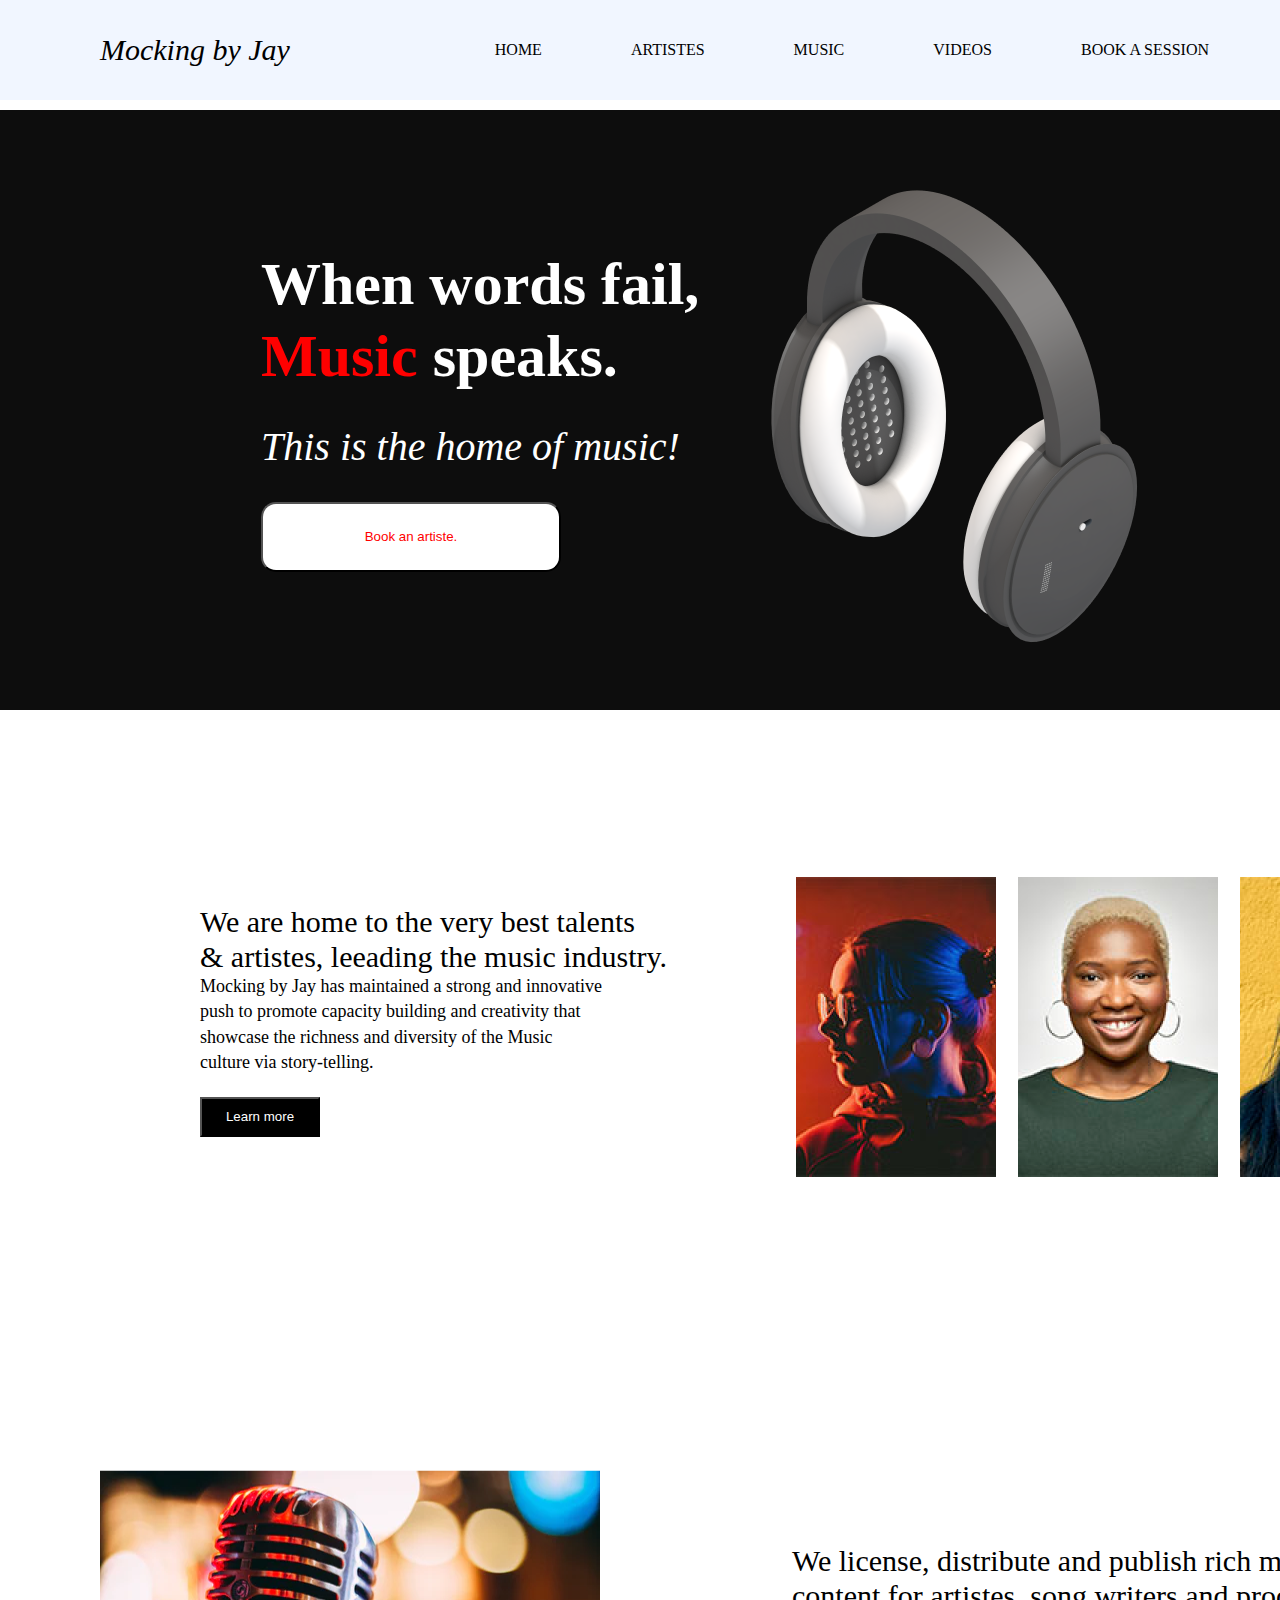
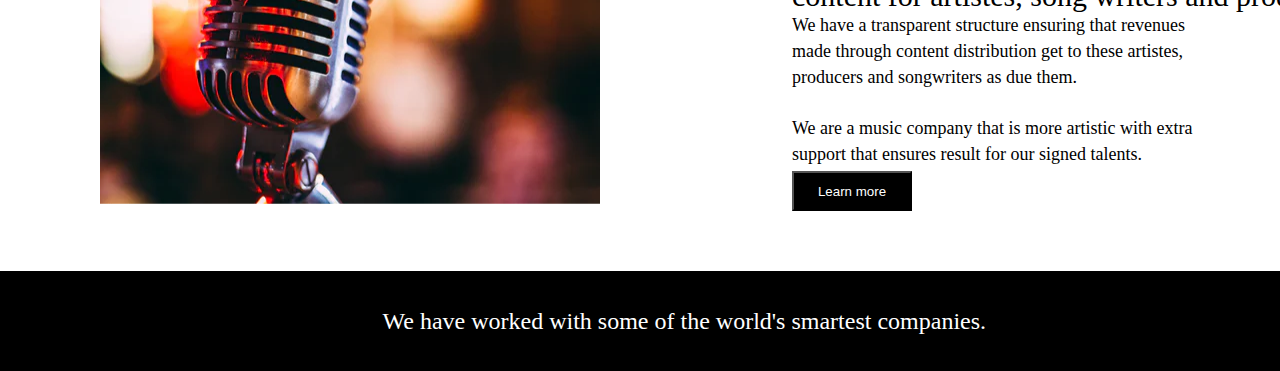
<file: FIRST-PROJECT/index.html>
<!DOCTYPE html>
<html lang="en">
<head>
    <meta charset="UTF-8">
    <meta name="viewport" content="width=device-width, initial-scale=1.0">
    <title>Homepage</title>
    <link rel="stylesheet" href="jay.css">
</head>
<body>
    <div class="widthgh">
        <div class="head">
            <p class="p1">Mocking by Jay</p>
            <div class="head2">
            <a class="home" href="#home">HOME</a>
            <a class="ARTISTES" href="artist.html">ARTISTES</a>
            <a class="music" href="music.html">MUSIC</a>
            <a class="vid" href="#videos">VIDEOS</a>
            <a href="bool.html" class="BOOK">BOOK A SESSION</a>
            </div>
        </div>
        <div class="body">
            <div class="c">
            <div class="er">
                <h1 class="h1">When words fail, <span class="ok">Music</span> speaks.</h1>
                <p>This is the home of music!</p>
                <button type="submit">Book an artiste.</button>
            </div>
            <div>
                <img src="/FIRST-PROJECT/img/image 10.png" alt="104">
            </div>
            </div>    
        </div>
    <div>   
        <div class="set">
            <div class="redq">
            <div class="texr">
            <p class="pl">We are home to the very best talents <br>& artistes, leeading the music industry.</p>
            <p class="pl2">Mocking by Jay has maintained a strong and innovative<br>push to promote capacity building and creativity that<br>showcase the richness and diversity of the Music<br>culture via story-telling.</p>
            </div>
            <div>
            <button class="but" type="submit">Learn more</button>
            </div>
            </div>
            <div class="imgf">
                <img src="/FIRST-PROJECT/img/Rectangle 3.png" alt="">
                <img src="/FIRST-PROJECT/img/Rectangle 4.png" alt="">
                <img src="/FIRST-PROJECT/img/Rectangle 5.png" alt="">
            </div>
        </div>
        <div class="kl">
            <img class="mic" src="/FIRST-PROJECT/img/image 11.png" alt="">
            <div class="dfr">
                <div class="ds">
                    <p class="redsa">We license, distribute and publish rich musical<br> content for artistes, song writers and producers.</p>
                    <p class="redsa2">We have a transparent structure ensuring that revenues<br> made through content distribution get to these artistes,<br> producers and songwriters as due them.<br><br class="br5"> We are a music company that is more artistic with extra<br> support that ensures result for our signed talents.</p>
                </div>
                    <button class="but2" type="submit">Learn more</button>
            </div>
        </div>
    </div>   
        <div class="bd">
           <footer>We have worked with some of the world's smartest companies.</footer>
        </div> 
    </div>
</body>
</html>
</file>
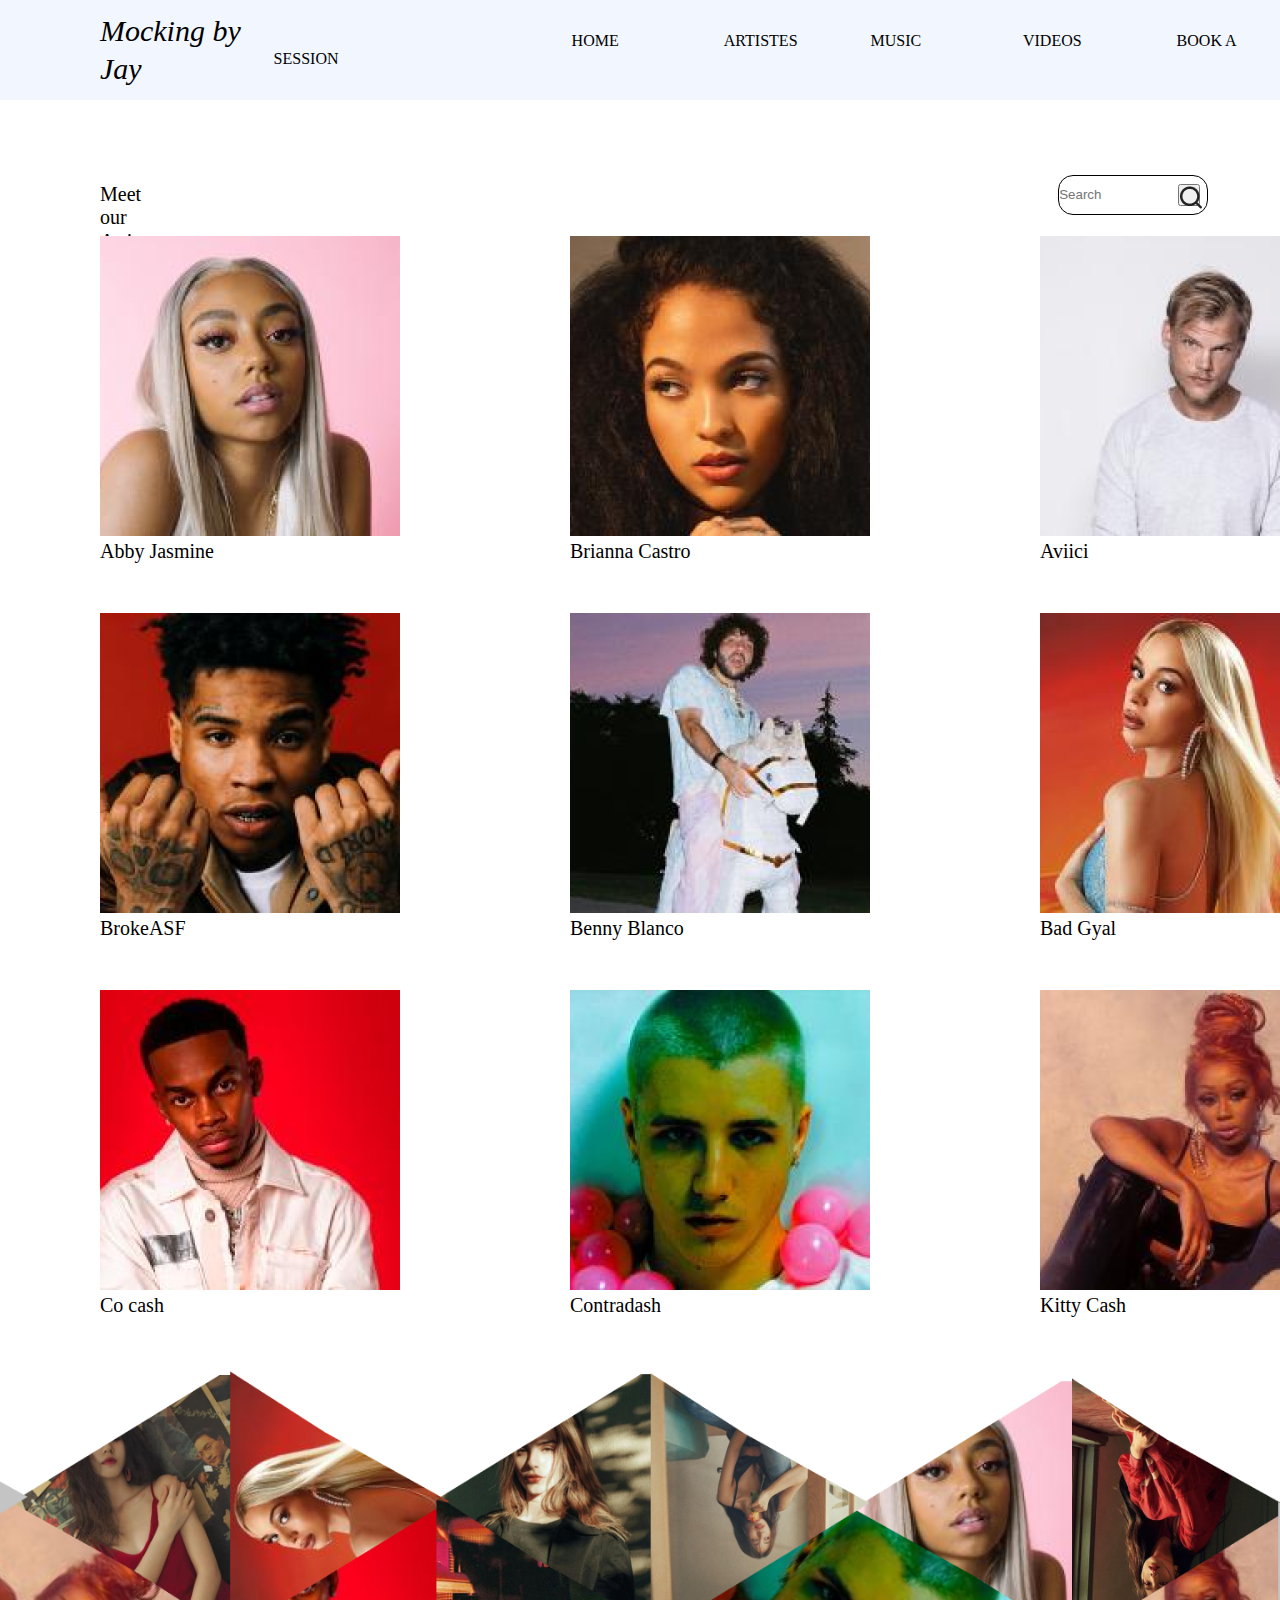
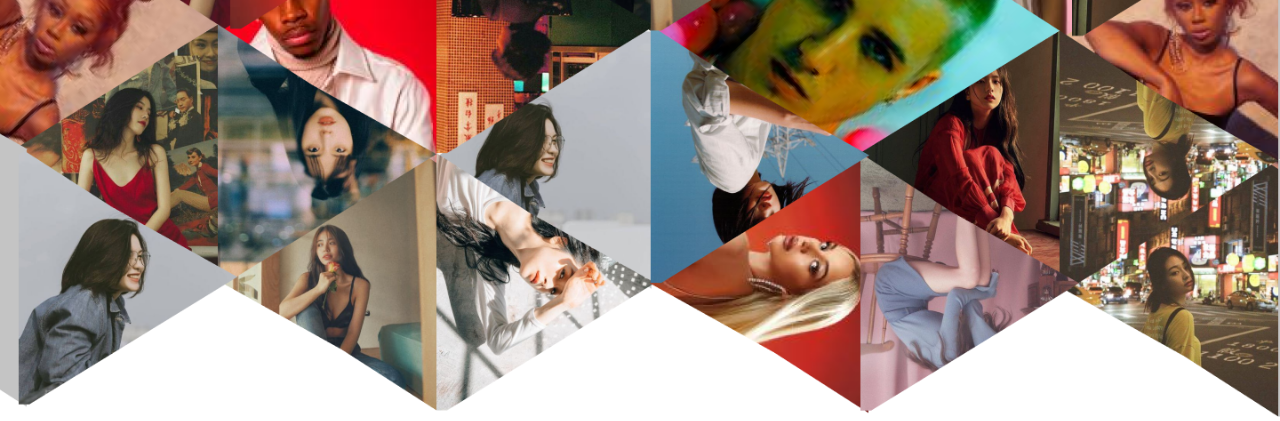
<file: FIRST-PROJECT/artist.html>
<!DOCTYPE html>
<html lang="en">
<head>
    <meta charset="UTF-8">
    <meta name="viewport" content="width=device-width, initial-scale=1.0">
    <title>Artiste</title>
    <link rel="stylesheet" href="artist.css">
</head>
<body>
    <div class="widthgh">
        <div class="head">
            <p class="p1">Mocking by Jay</p>
            <div class="head2">
            <a class=home href="jay.html">HOME</a>
            <a class="ARTISTES" href="artist.html">ARTISTES</a>
            <a class="music" href="music.html">MUSIC</a>
            <a class="vid" href="#videos">VIDEOS</a>
            <a href="bool.html" class="BOOK">BOOK A SESSION</a>
         </div>
        </div>
        <div class="set33">
            <h4>Meet our Artistes</h4>
            <form class="dope">
            <div class="main">
            <input class="int" type="url" name="urg" id="urg" placeholder="Search">
            <button type="submit"><img src="/FIRST-PROJECT/img/Group 3170.png" alt=""></button>
            </div>
            </form>
        </div>
        <div class="wholr">
            <div class="rty">
                <div class="frt">
                    <img src="/FIRST-PROJECT/img/Rectangle 29.png" alt="">
                    <h4>Abby Jasmine</h4>
                </div>
                <div>
                    <a href="brianna.html">
                    <img src="/FIRST-PROJECT/img/Rectangle 31.png" alt=""></a>
                    <h4>Brianna Castro</h4>
                </div>
                <div>
                    <img src="/FIRST-PROJECT/img/Rectangle 32.png" alt="">
                    <h4>Aviici</h4>
                </div>
            </div>
            <div class="wer">
                <div class="sa">
                    <img src="/FIRST-PROJECT/img/Rectangle 33.png" alt="">
                    <h4>BrokeASF</h4>
                </div>
                <div>
                    <img src="/FIRST-PROJECT/img/Rectangle 34.png" alt="">
                    <h4>Benny Blanco</h4>
                </div>
                <div>
                    <img src="/FIRST-PROJECT/img/Rectangle 35.png" alt="">
                    <h4>Bad Gyal</h4>
                </div>
            </div>
            <div class="rtd">
                <div class="saf">
                    <img src="/FIRST-PROJECT/img/Rectangle 36.png" alt="">
                    <h4>Co cash</h4>
                </div>
                <div>
                    <img src="/FIRST-PROJECT/img/Rectangle 37.png" alt="">
                    <h4>Contradash</h4>
                </div>
                <div>
                    <img src="/FIRST-PROJECT/img/Rectangle 38.png" alt="">
                    <h4>Kitty Cash</h4>
                </div>
            </div>
        </div>
        <div class="dan">
            <img src="/FIRST-PROJECT/img/Group 16 (1).png" alt="">
        </div>
    </div>
</body>
</html>
</file>
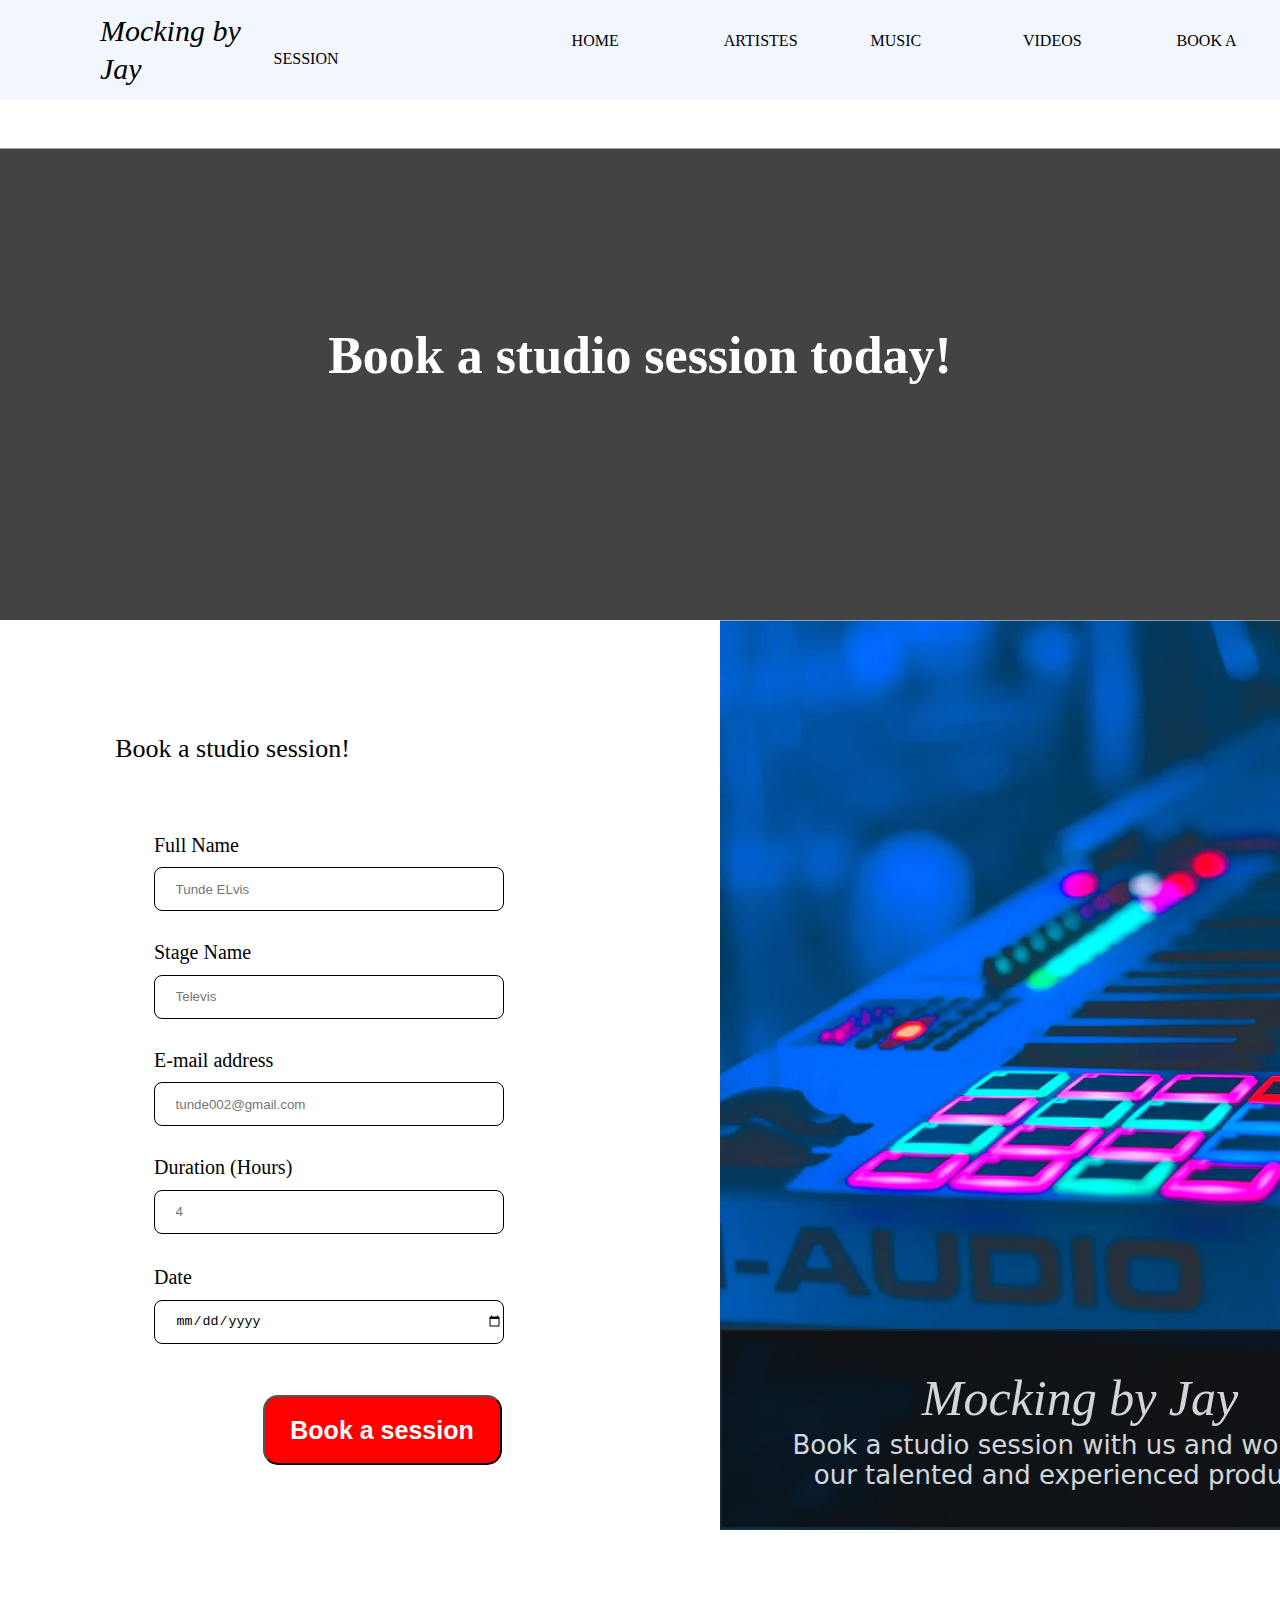
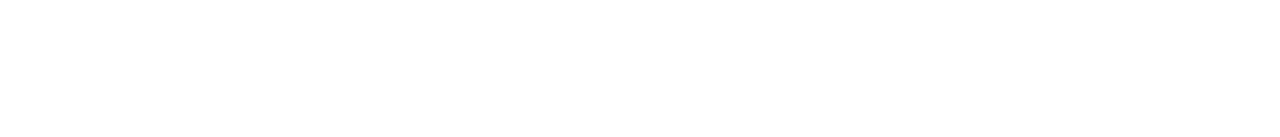
<file: FIRST-PROJECT/bool.html>
<!DOCTYPE html>
<html lang="en">
<head>
    <meta charset="UTF-8">
    <meta name="viewport" content="width=device-width, initial-scale=1.0">
    <title>Book A Session</title>
    <link rel="stylesheet" href="book.css">
</head>
<body>
    <div class="widthgh">
        <div class="head">
            <p class="p1">Mocking by Jay</p>
            <div class="head2">
            <a class=home href="jay.html">HOME</a>
            <a class="ARTISTES" href="artist.html">ARTISTES</a>
            <a class="music" href="music.html">MUSIC</a>
            <a class="vid" href="#videos">VIDEOS</a>
            <a href="#booksession" class="BOOK">BOOK A SESSION</a>
         </div>
        </div>
        <div class="tgf">
           <h1> Book a studio session today!</h1>
        </div>
        <div class="last">
            <div class="gf">
                <h3>Book a studio session!</h3>
                <form action="" class="wf">
                    <div class="frtr">
                        <label for="fullname">Full Name</label>
                        <input type="text" id="fname" name="fname" required placeholder="Tunde ELvis">
                    </div>
                    <div class="yu">
                        <label for="Stage name">Stage Name</label>
                        <input type="text" id="stgname" name="stgname" required placeholder="Televis">
                    </div>
                    <div class="yh">
                        <label for="mail">E-mail address</label>
                        <input type="text" id="mail" name="mail" required placeholder="tunde002@gmail.com">
                    </div>
                    <div class="hrf">
                        <label for="duration">Duration (Hours)</label>
                        <input type="text" id="duration" name="duration" required placeholder="4">
                    </div>
                    <div class="dat">
                        <label for="date">Date</label>
                        <input type="date" id="date" name="date" required min="2024/12/11" max="2024/12/11">
                        <button type="submit">Book a session</button>
                    </div>
                </form>
            </div>
            <div class="vsd">
            <img src="/FIRST-PROJECT/img/Rectangle 449.png" alt="bk">
            <div class="dfs">
            <h4>Mocking by Jay</h4>
            <p>Book a studio session with us and work with<span> our talented and experienced producers.</span></p>
            </div>
            </div>
        </div>
    </div>
</body>
</html>
</file>
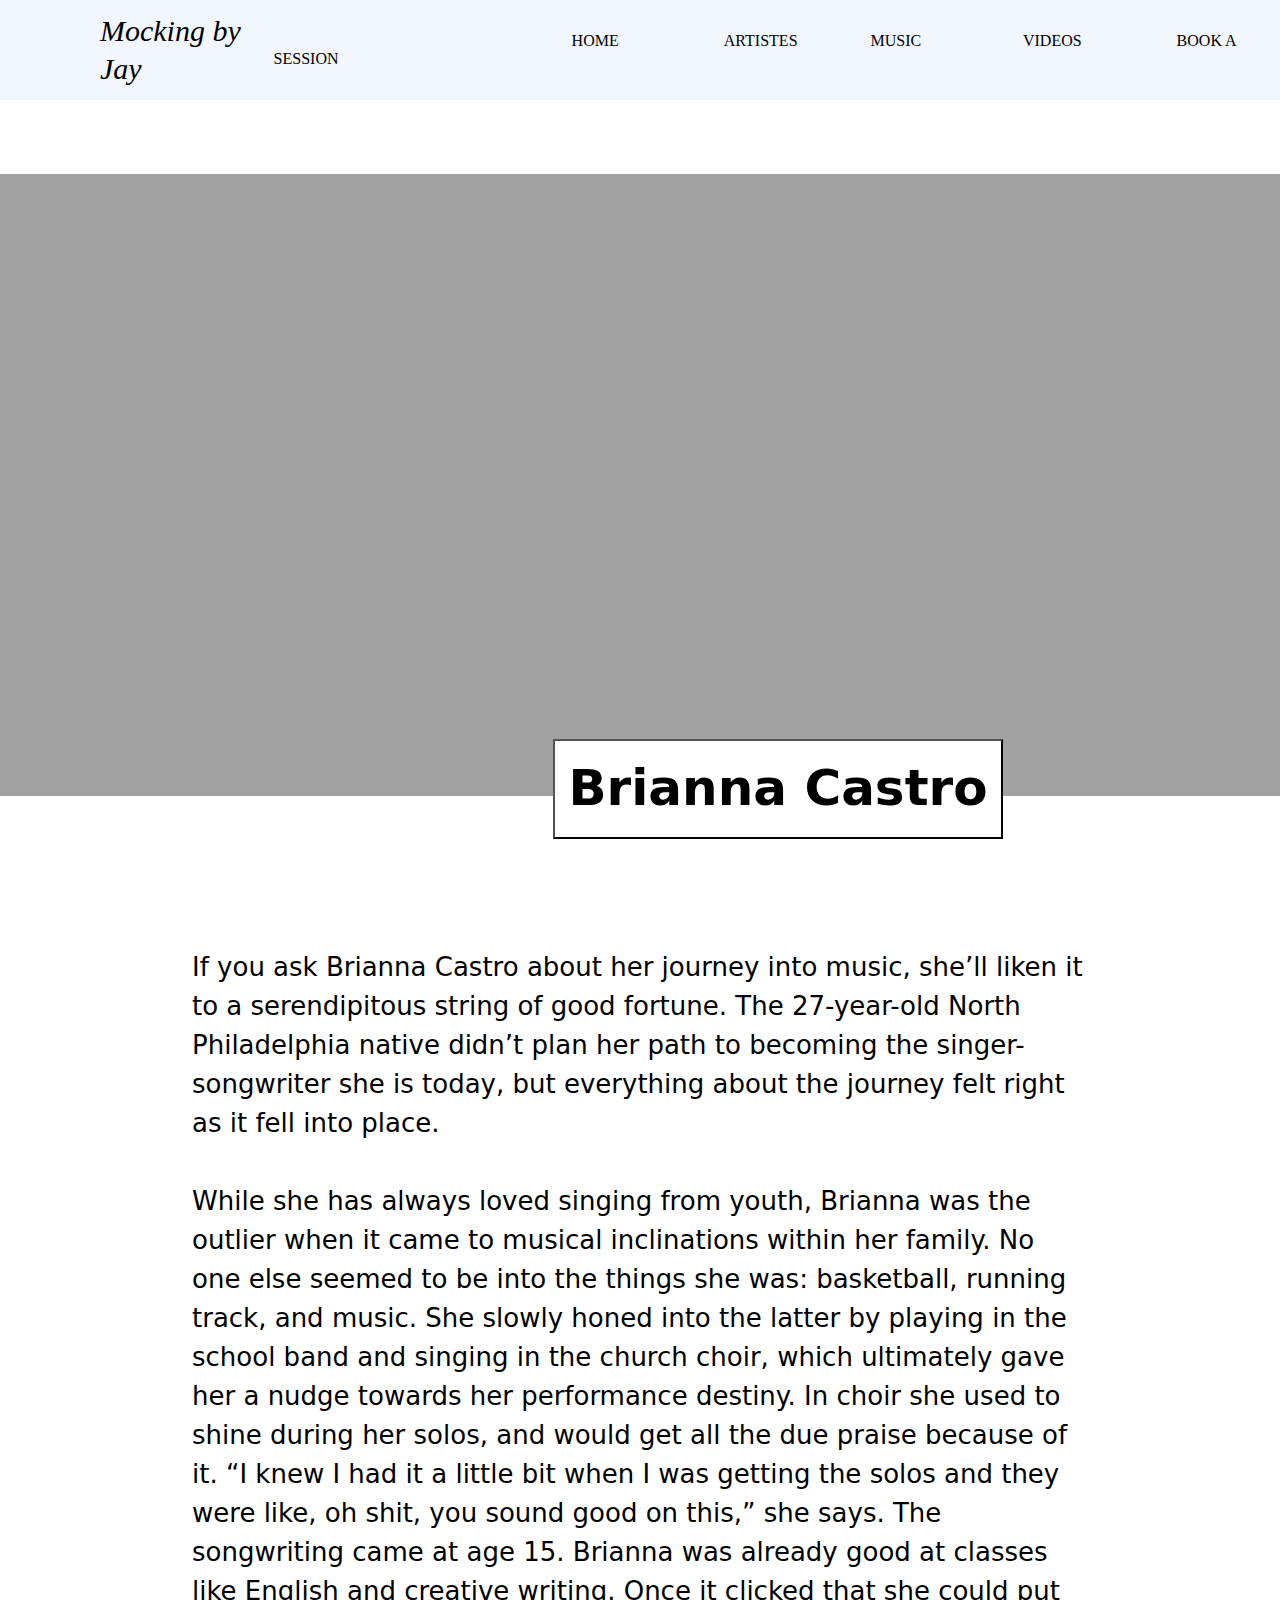
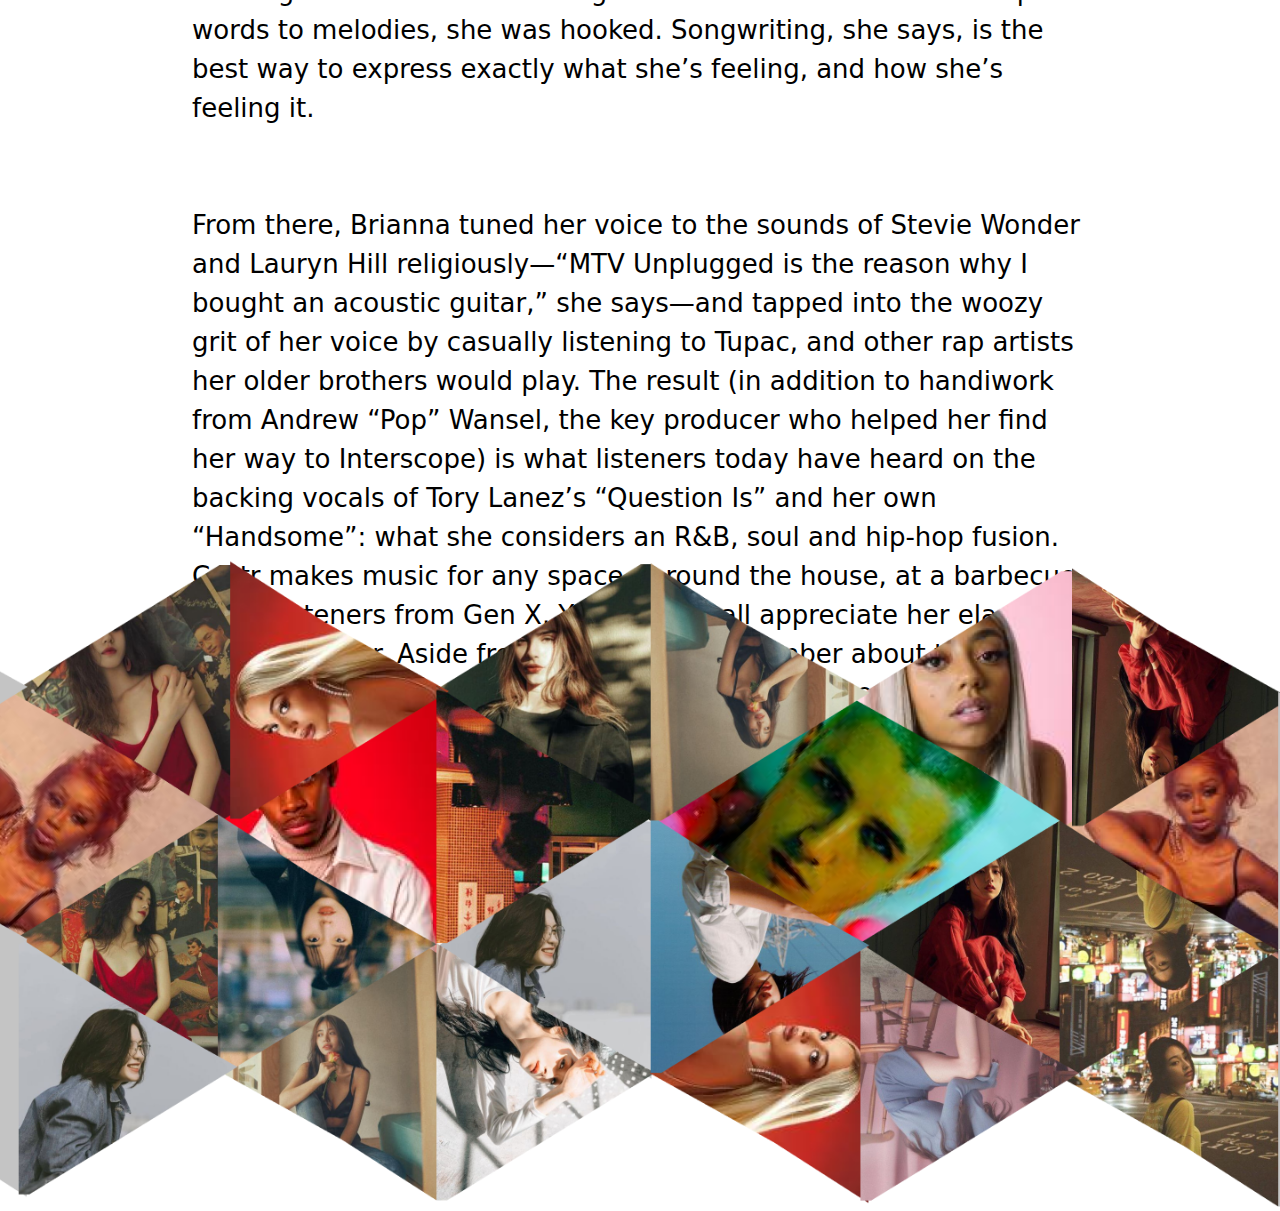
<file: FIRST-PROJECT/brianna.html>
<!DOCTYPE html>
<html lang="en">
<head>
    <meta charset="UTF-8">
    <meta name="viewport" content="width=device-width, initial-scale=1.0">
    <title>Document</title>
    <link rel="stylesheet" href="brianna.css">
</head>
<body>
    <div class="widthgh">
        <div class="head">
            <p class="p1">Mocking by Jay</p>
            <div class="head2">
            <a class=home href="jay.html">HOME</a>
            <a class="ARTISTES" href="artist.html">ARTISTES</a>
            <a class="music" href="music.html">MUSIC</a>
            <a class="vid" href="#videos">VIDEOS</a>
            <a href="bool.html" class="BOOK">BOOK A SESSION</a>
         </div>
        </div>
        <div class="xc">
            <img src="/FIRST-PROJECT/img/Rectangle 69.png" alt="">
            <button onclick="document.location='brianna.html'">Brianna Castro</button>
        </div>
        <div class="story">
            If you ask Brianna Castro about her journey into music, she’ll liken it to a serendipitous string of good fortune. The 27-year-old North Philadelphia native didn’t plan her path to becoming the singer-songwriter she is today, but everything about the journey felt right as it fell into place.<br><br>
            While she has always loved singing from youth, Brianna was the outlier when it came to musical inclinations within her family. No one else seemed to be into the things she was: basketball, running track, and music. She slowly honed into the latter by playing in the school band and singing in the church choir, which ultimately gave her a nudge towards her performance destiny. In choir she used to shine during her solos, and would get all the due praise because of it. “I knew I had it a little bit when I was getting the solos and they were like, oh shit, you sound good on this,” she says. The songwriting came at age 15. Brianna was already good at classes like English and creative writing. Once it clicked that she could put words to melodies, she was hooked. Songwriting, she says, is the best way to express exactly what she’s feeling, and how she’s feeling it.<br><br><br>
            From there, Brianna tuned her voice to the sounds of Stevie Wonder and Lauryn Hill religiously—“MTV Unplugged is the reason why I bought an acoustic guitar,” she says—and tapped into the woozy grit of her voice by casually listening to Tupac, and other rap artists her older brothers would play. The result (in addition to handiwork from Andrew “Pop” Wansel, the key producer who helped her find her way to Interscope) is what listeners today have heard on the backing vocals of Tory Lanez’s “Question Is” and her own “Handsome”: what she considers an R&B, soul and hip-hop fusion. Castr makes music for any space—around the house, at a barbecue—and listeners from Gen X, Y and Z can all appreciate her elastic subject matter. Aside from the occasional number about trifling lovers, her songs run the gamut of real life human experiences: sometimes her own, sometimes not.<br><br>
            Now, after putting in work on Philly stages and in the studio, Brianna has a singular goal with her forthcoming music: to be unforgettable. “People go back to their [favorite artist’s] first album for everything,” she says. “I want my first album to be like, Oh shit, she came out the gate with some fire. A REAL classic. Gotta set the bar for myself to do better.”
        </div>
        <div class="xz">
            <img src="/FIRST-PROJECT/img/Group 16 (1).png" alt="">
        </div>
    </div>    
</body>
</html>
</file>
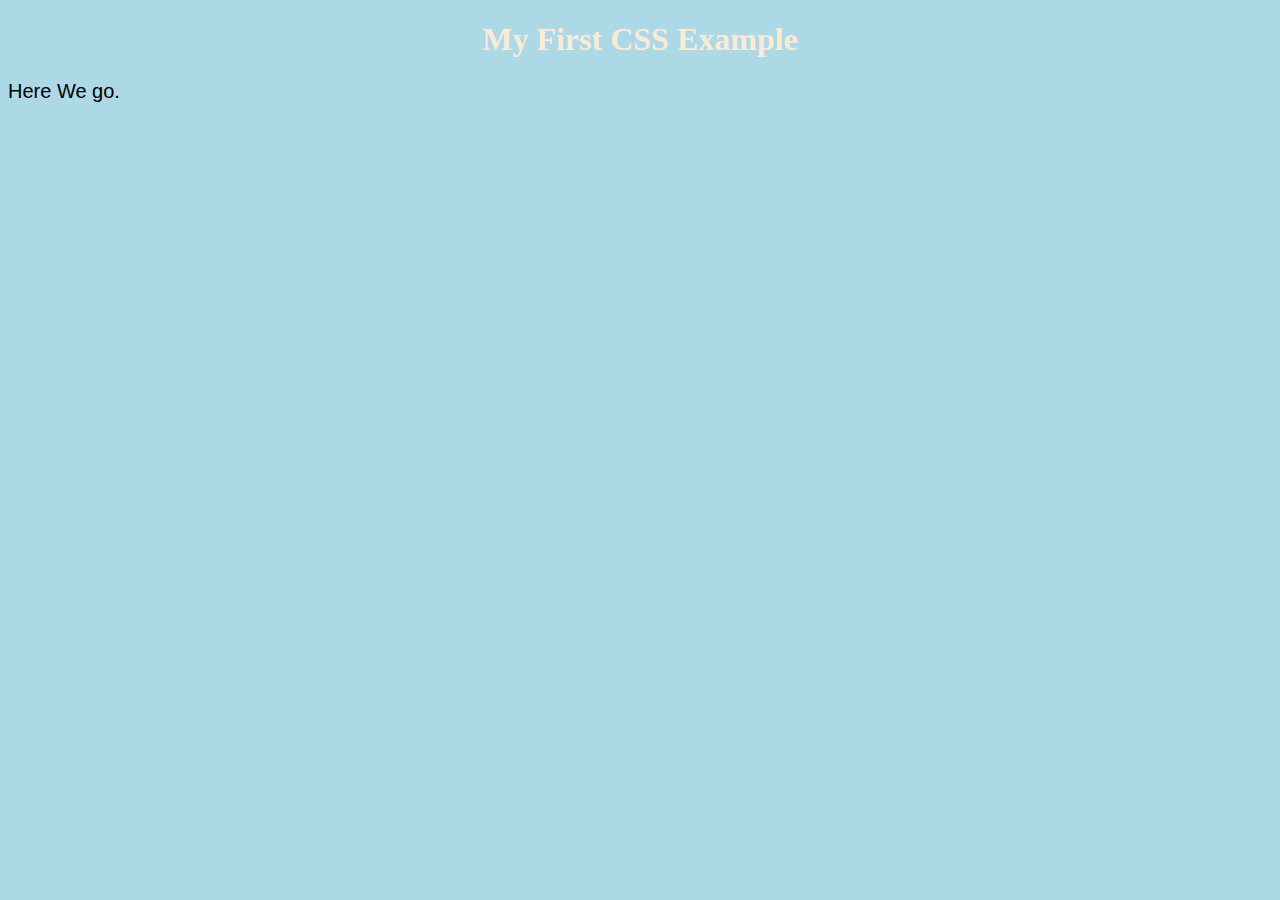
<file: FIRST-PROJECT/css.html>
<!DOCTYPE html>
<html lang="en">
<head>
    <meta charset="UTF-8">
    <meta name="viewport" content="width=device-width, initial-scale=1.0">
    <title>Document</title>
    <style>
        body{
            background-color: lightblue;
        }
        h1{
            color: antiquewhite;
            text-align: center;
        }
        p{
            font-family: Verdana, Geneva, Tahoma, sans-serif;
            font-size: 20px;
        }
    </style>
</head>
<body>
    <h1>
        My First CSS Example
    </h1>
    <p>
        Here We go.
    </p>
</body>
</html>
</file>
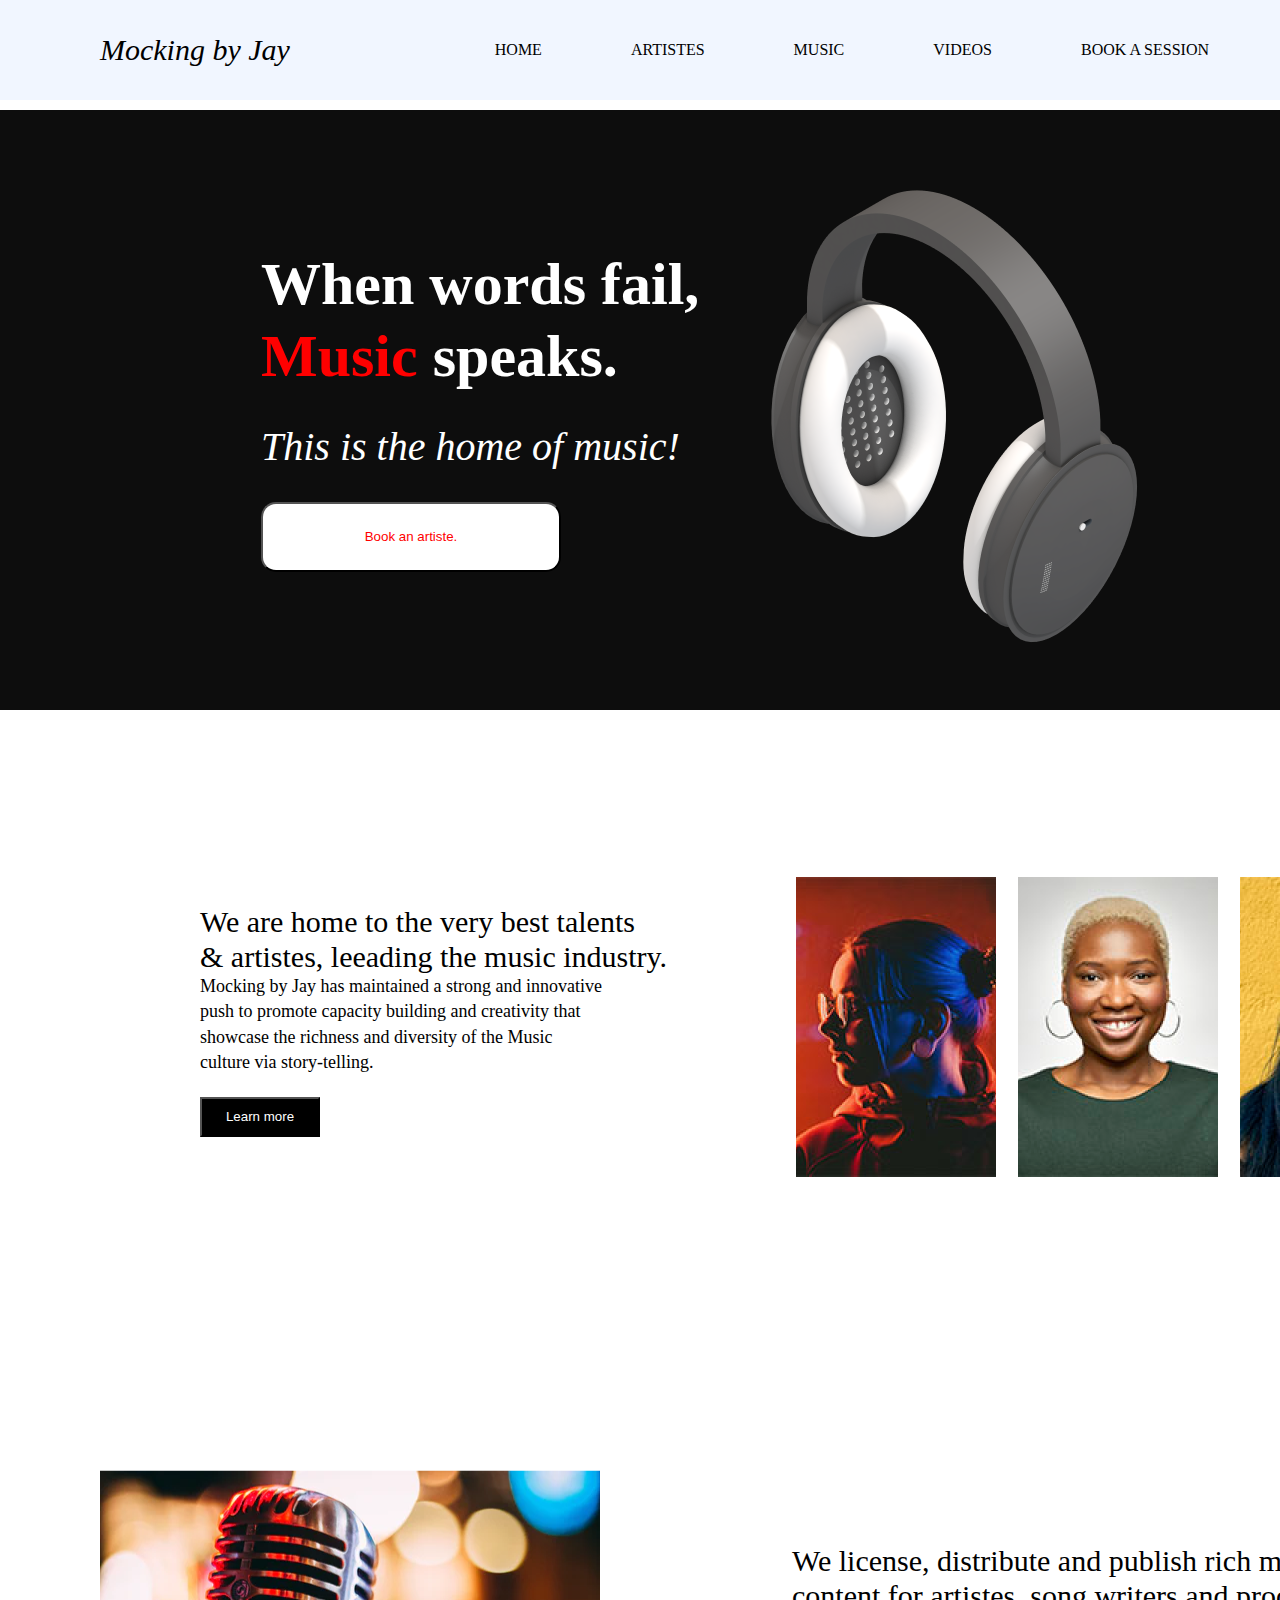
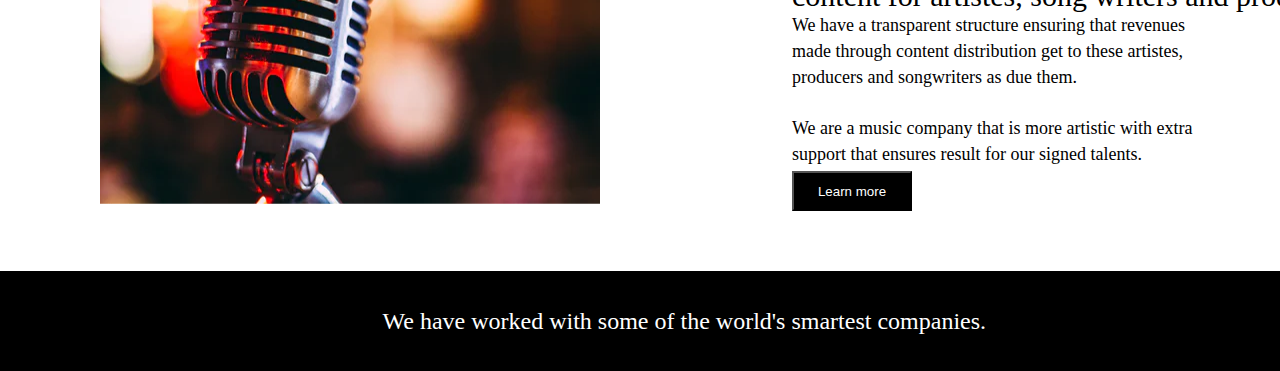
<file: FIRST-PROJECT/jay.html>
<!DOCTYPE html>
<html lang="en">
<head>
    <meta charset="UTF-8">
    <meta name="viewport" content="width=device-width, initial-scale=1.0">
    <title>Homepage</title>
    <link rel="stylesheet" href="jay.css">
</head>
<body>
    <div class="widthgh">
        <div class="head">
            <p class="p1">Mocking by Jay</p>
            <div class="head2">
            <a class=home href="#home">HOME</a>
            <a class="ARTISTES" href="artist.html">ARTISTES</a>
            <a class="music" href="music.html">MUSIC</a>
            <a class="vid" href="#videos">VIDEOS</a>
            <a href="bool.html" class="BOOK">BOOK A SESSION</a>
            </div>
        </div>
        <div class="body">
            <div class="c">
            <div class="er">
                <h1 class="h1">When words fail, <span class="ok">Music</span> speaks.</h1>
                <p>This is the home of music!</p>
                <button type="submit">Book an artiste.</button>
            </div>
            <div>
                <img src="/FIRST-PROJECT/img/image 10.png" alt="104">
            </div>
            </div>    
        </div>
    <div>   
        <div class="set">
            <div class="redq">
            <div class="texr">
            <p class="pl">We are home to the very best talents <br>& artistes, leeading the music industry.</p>
            <p class="pl2">Mocking by Jay has maintained a strong and innovative<br>push to promote capacity building and creativity that<br>showcase the richness and diversity of the Music<br>culture via story-telling.</p>
            </div>
            <div>
            <button class="but" type="submit">Learn more</button>
            </div>
            </div>
            <div class="imgf">
                <img src="/FIRST-PROJECT/img/Rectangle 3.png" alt="">
                <img src="/FIRST-PROJECT/img/Rectangle 4.png" alt="">
                <img src="/FIRST-PROJECT/img/Rectangle 5.png" alt="">
            </div>
        </div>
        <div class="kl">
            <img class="mic" src="/FIRST-PROJECT/img/image 11.png" alt="">
            <div class="dfr">
                <div class="ds">
                    <p class="redsa">We license, distribute and publish rich musical<br> content for artistes, song writers and producers.</p>
                    <p class="redsa2">We have a transparent structure ensuring that revenues<br> made through content distribution get to these artistes,<br> producers and songwriters as due them.<br><br class="br5"> We are a music company that is more artistic with extra<br> support that ensures result for our signed talents.</p>
                </div>
                    <button class="but2" type="submit">Learn more</button>
            </div>
        </div>
    </div>   
        <div class="bd">
           <footer>We have worked with some of the world's smartest companies.</footer>
        </div> 
    </div>
</body>
</html>
</file>
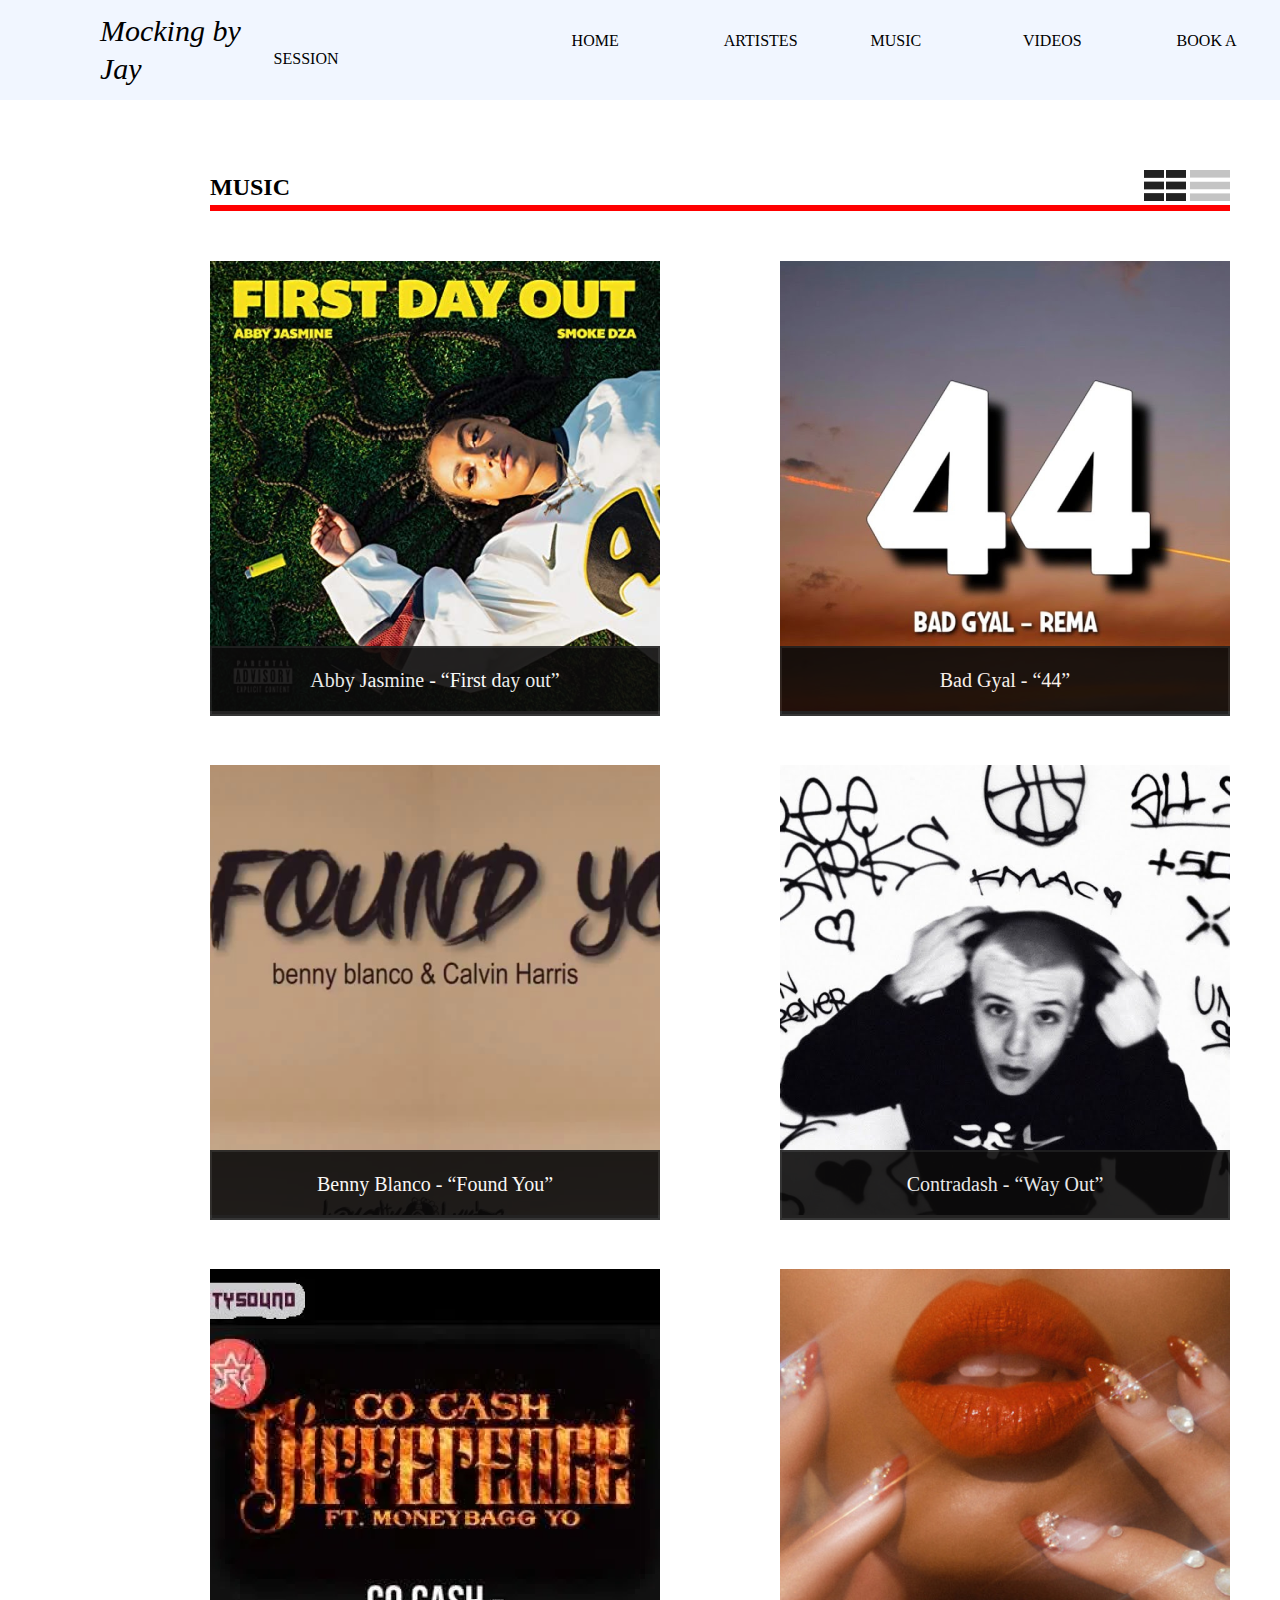
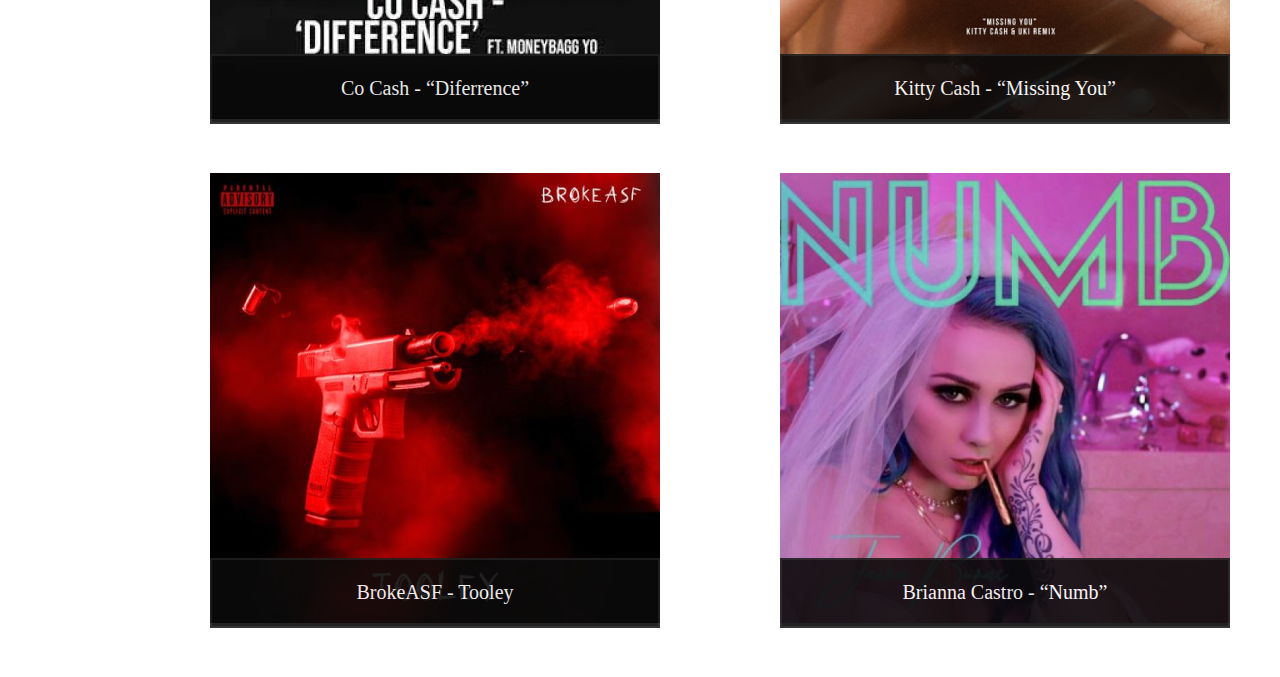
<file: FIRST-PROJECT/music.html>
<!DOCTYPE html>
<html lang="en">
<head>
    <meta charset="UTF-8">
    <meta name="viewport" content="width=device-width, initial-scale=1.0">
    <title>Music</title>
    <link rel="stylesheet" href="music.css">
</head>
<body>
    <div class="widthgh">
        <div class="head">
            <p class="p1">Mocking by Jay</p>
            <div class="head2">
            <a class=home href="jay.html">HOME</a>
            <a class="ARTISTES" href="artist.html">ARTISTES</a>
            <a class="music" href="#music">MUSIC</a>
            <a class="vid" href="#videos">VIDEOS</a>
            <a href="bool.html" class="BOOK">BOOK A SESSION</a>
         </div>
        </div>
        <div class="df">
            <h2>MUSIC</h2>
            <div>
                <img src="/FIRST-PROJECT/img/Group 3174.png" alt="">
                <img src="/FIRST-PROJECT/img/Group 3175.png" alt="">
            </div>
        </div>
        <div class="ddd">
            <div class="derd">
                <div class="yui">
                    <img src="/FIRST-PROJECT/img/Rectangle 49.png" alt="">
                    <p class="kbs">Abby Jasmine - “First day out”</p>
                </div>
                <div class="cuv">
                    <img src="/FIRST-PROJECT/img/Rectangle 52.png" alt="">
                    <p>Bad Gyal - “44”</p>
                </div>
            </div>
            <div class="frc">
                <div class="frc3">
                    <img src="/FIRST-PROJECT/img/Mask Group.png" alt="">
                    <p>Benny Blanco - “Found You”</p>
                </div>
                <div class="dr">
                    <img src="/FIRST-PROJECT/img/Rectangle 55.png" alt="">
                    <p>Contradash - “Way Out”</p>
                </div>
            </div>
            <div class="xz">
                <div class="dg">
                    <img src="/FIRST-PROJECT/img/Rectangle 61.png" alt="">
                    <p>Co Cash - “Diferrence”</p>
                </div>
                <div class="dm">
                    <img src="/FIRST-PROJECT/img/Rectangle 58.png" alt="">
                    <p>Kitty Cash - “Missing You”</p>
                </div>
            </div>
            <div class="rg">
                <div class="rg1">
                    <img src="/FIRST-PROJECT/img/Rectangle 64.png" alt="">
                    <p>BrokeASF - Tooley</p>
                </div>
                <div class="rg2">
                    <img src="/FIRST-PROJECT/img/Rectangle 63.png" alt="">
                    <p>Brianna Castro - “Numb”</p>
                </div>
            </div>
        </div>
    </div>
</body>
</html>
</file>
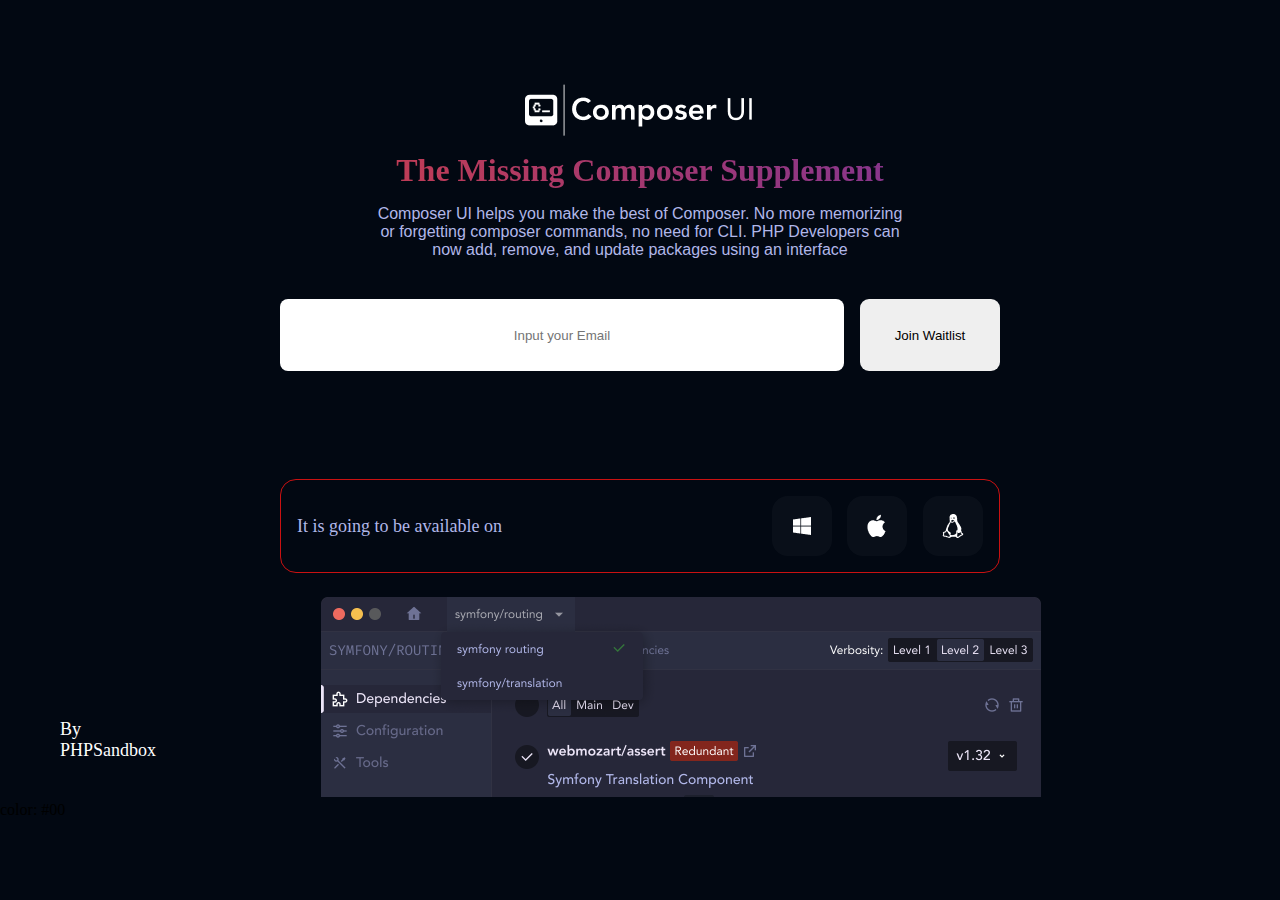
<file: FIRST-PROJECT/pratice.html>
<!DOCTYPE html>
<html lang="en">
<head>
    <meta charset="UTF-8">
    <meta name="viewport" content="width=device-width, initial-scale=1.0">
    <title>pratice</title>
    <link rel="stylesheet" href="pratice.css">
</head>
<body>
    <div>
        <img src="/FIRST-PROJECT/img/Logo.png" alt="Logo" class="logo"> 
        <h1>The Missing Composer Supplement</h1>
        <p class="pCL">Composer UI helps you make the best of Composer. No more memorizing<br> or forgetting composer commands, no need for CLI. PHP Developers can<br> now add, remove, and update packages using an interface</p>
    </div>
    <div class="info">
        <input type="text" required placeholder="Input your Email">
        <button type="submit">Join Waitlist</button>
    </div>
    <div class="rise">
        <p>It is going to be available on</p>
        <div class="pat">
            <img src="/FIRST-PROJECT/img/Windows.png" alt="window">
            <img src="/FIRST-PROJECT/img/apple.png" alt="ios">
            <img src="/FIRST-PROJECT/img/Linux.png" alt="Linux">
        </div>
    </div>
    <div class="frss">
        <div class="PHP">
            <p>By PHPSandbox</p>
        </div>
        <div>
            <img src="/FIRST-PROJECT/img/Image.png" alt="">
        </div>    
        <div class="imga">
            <img src="/FIRST-PROJECT/img/Twitter.png" alt="">
        </div>
    </div>
</body>
</html>
color: #00
</file>
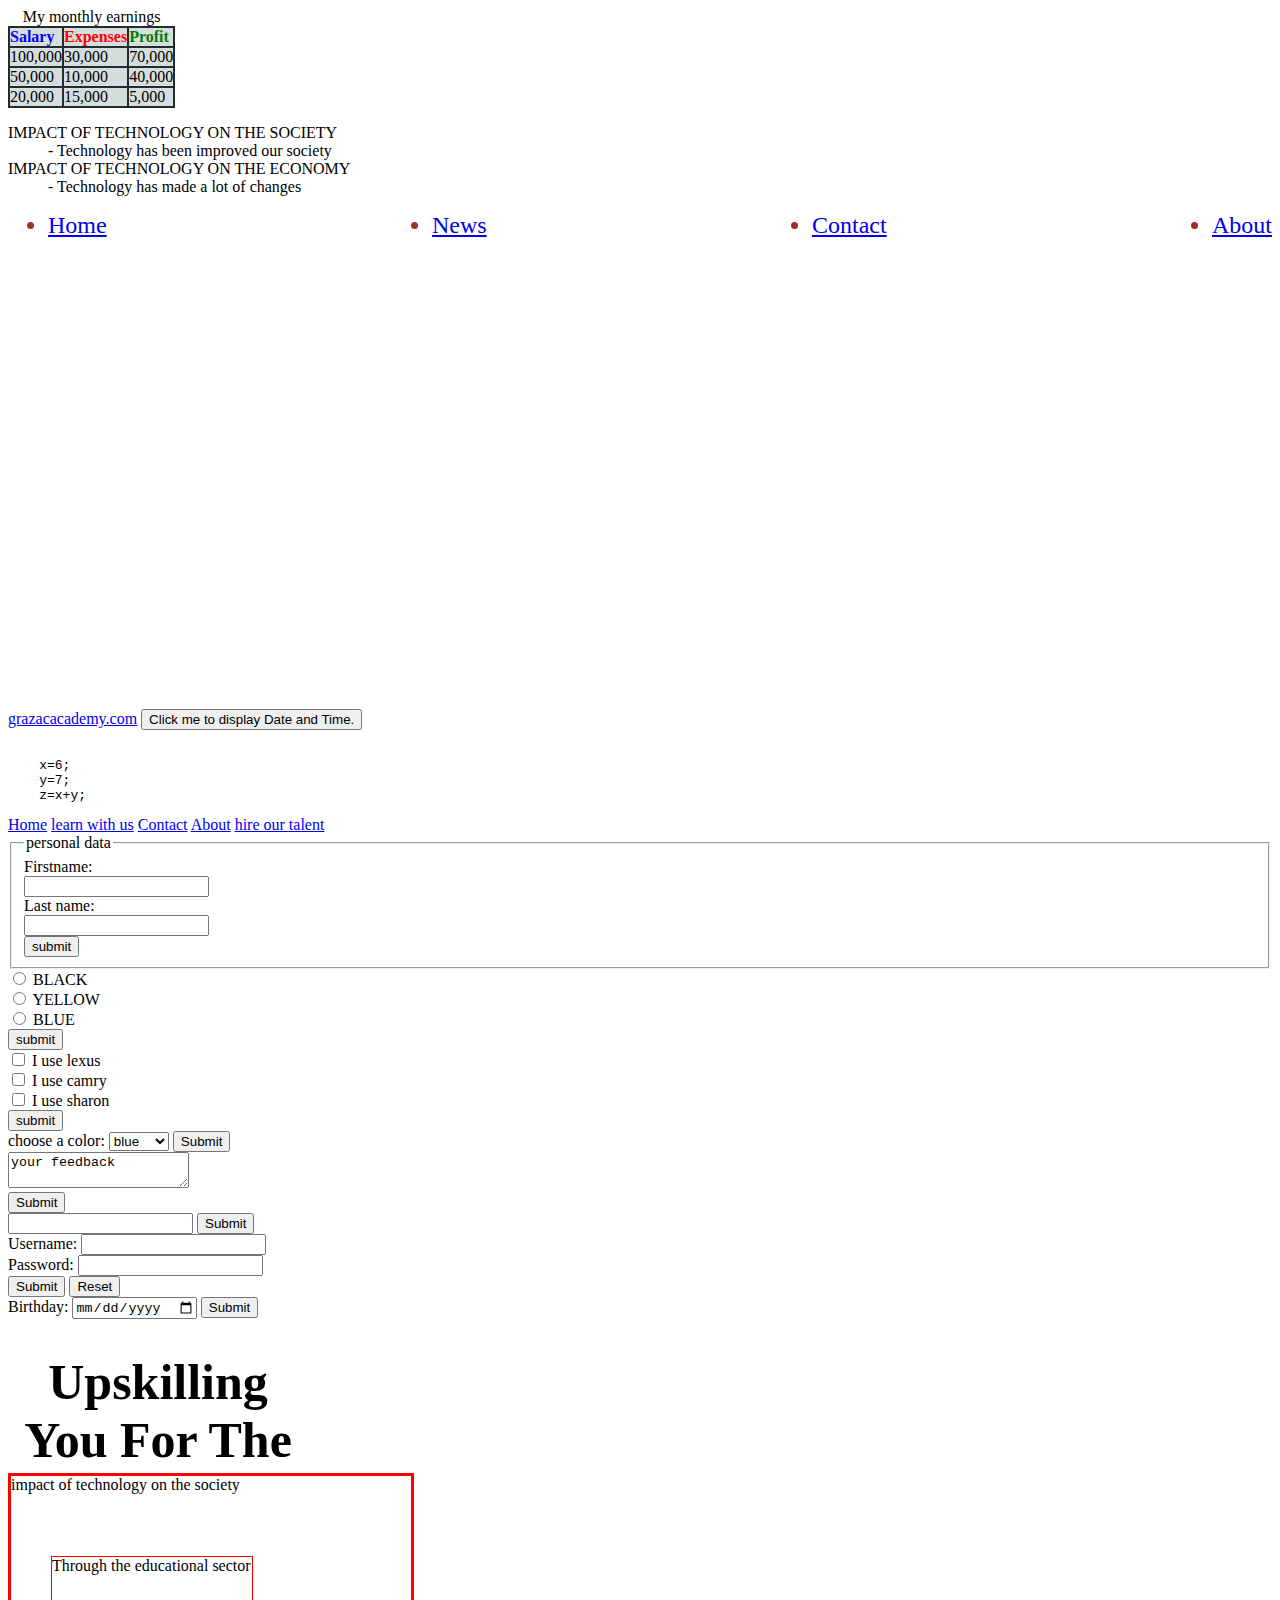
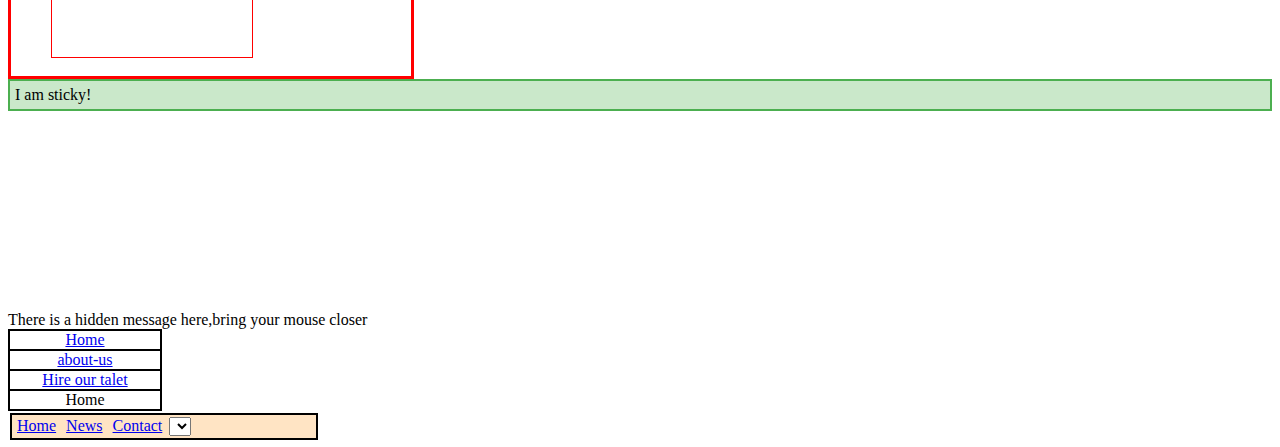
<file: FIRST-PROJECT/test.html>
<!DOCTYPE html>
<html lang="en">
<head>
    <meta charset="UTF-8">
    <meta name="viewport" content="width=device-width, initial-scale=1.0">
    <title>test</title>
        <link rel="stylesheet" href="index.css">
    <link rel="icon" type="image/x-icon" href="https://icons.veryicon.com/png/o/miscellaneous/logo-design-of-lingzhuyun/icon-correct-24-1.png">
</head>
<body>
    <style>table,th,td{border: 2px solid black;border-collapse:collapse;text-align:left;border-style:solid;border-color: rgb(34, 44, 44);}
    th,td{background-color: rgb(213, 221, 221);padding-top: 0px;padding-bottom: 0px;padding-left: 0px;padding-right: 0px;border-spacing: 30px;}
    div.relative{
        position: relative;
        border: 3px red solid;
        width: 400px;
        height: 200px;
    }
    div.absolute{
        position: absolute;
        border: 1px red solid;
        width: 200px;
        height: 100px;
        top: 80px;
        left: 40px;
    }
    div.fixed {
        position:static;
        margin: 10% 5%;
        border: 2px solid burlywood;
        padding: 5px;
    }
    p{display:none;
        background-color: aqua;
        display: none;
        padding: 20px;
    }
    div:hover p{
        display: block;
    }
    </style>
    <table>
        <caption>My monthly earnings</caption>
        <tr>
             <th style="color: blue;">Salary</th>
            <th style="color: red;">Expenses</th>
            <th style="color: green;">Profit</th>
        </tr>
        <tr>
            <td>100,000</td>
            <td>30,000</td>
            <td>70,000</td>
        </tr>
        <tr>
            <td>50,000</td>
            <td>10,000</td>
            <td>40,000</td>
        </tr>
        <tr>
            <td>20,000</td>
            <td>15,000</td>
            <td>5,000</td>
        </tr>
    </table>
    <dl>
        <dt>IMPACT OF TECHNOLOGY ON THE SOCIETY</dt>
        <dd>- Technology has been improved our society</dd>
        <dt>IMPACT OF TECHNOLOGY ON THE ECONOMY</dt>
        <dd>- Technology has made a lot of changes</dd>
    </dl>
    <ul class="parent">
        <li><a href="#home">Home</a></li>
        <li><a href="#news">News</a></li>
        <li><a href="#contact">Contact</a></li>
        <li><a href="#about">About</a></li>
      </ul>
    <iframe src="" name="iframe_a" height="450" width="1500" style="border:none;" title="visit grazac"></iframe>
    <a href="https://www.grazacacademy.com/signup" target="iframe_a">grazacacademy.com</a>
    <button type="button"onclick="document.getElementById('demo').innerHTML = Date()">
Click me to display Date and Time.</button>
<p id="demo"></p>
<pre>
<code>
    x=6;
    y=7;
    z=x+y;
</code></pre>
<kbd></kbd>
<nav style="border: 10px;">
    <a href="https://www.grazacacademy.com/about-us">Home</a>
    <a href="https://www.grazacacademy.com/login">learn with us</a>
    <a href="https://www.grazacacademy.com/contact">Contact</a>
    <a href="https://www.grazacacademy.com/about-us">About</a>
    <a href="https://www.grazacacademy.com/hire">hire our talent</a>
    <form action="" autocomplete="on">
        <fieldset>
            <legend>personal data</legend>
        <label for="">Firstname:</label><br>
        <input type="text" id="finame" name="finame"><br>
        <label for="lasname">Last name:</label><br>
        <input type="text" id="lasname" name="lasname"><br>
        <input type="submit" value="submit"></fieldset>
    </form>
    <form action="">
        <input type="radio" id="black" name="fav_color" value="BLACK">
        <label for="black">BLACK</label><br>
        <input type="radio" name="fav_color" id="yellow" value="YELLOW">
        <label for="yellow">YELLOW</label><br>
        <input type="radio" id="blue" name="fav_color" value="BLUE">
        <label for="blue">BLUE</label><br>
        <input type="submit" value="submit">
    </form>
    <form action="">
        <input type="checkbox" id="vehicle1" name="vehicle1" value="lexus">
        <label for="vehicle1">I use lexus</label><br>
        <input type="checkbox" name="vehicle2" id="vehicle2" value="camry">
        <label for="vehicle2">I use camry</label><br>
        <input type="checkbox" id="vehicle3" name="vehicle3" value="sharon">
        <label for="vehicle3">I use sharon</label><br>
        <input type="submit" value="submit">
    </form>
    <form action="">
        <label for="colors">choose a color:</label>
        <select name="colors" id="colors">
            <option value="blue">blue</option>
            <option value="yellow">yellow</option>
            <option value="black">black</option>
        </select>
        <input type="submit">
    </form>
    <textarea name="feedback">your feedback</textarea><br>
    <input type="submit">
    <form action="">
        <input list="color" name="color">
        <datalist id="color">
            <option value="black">
            <option value="blue">
            <option value="red">
            <option value="green">
            <option value="yellow">
        </datalist>
        <input type="submit">
    </form>
    <form action="">
    <label for="username">Username:</label>
    <input type="text" id="username" name="username"><br>
    <label for="pwd">Password:</label>
    <input type="password" id="pwd" name="pwd"><br>
    <input type="submit">
    <input type="reset">
    </form>
    <form action="">
        <label for="birthday">Birthday:</label>
        <input type="date" id="birthday" name="birthday">
        <input type="submit" value="Submit">
      </form>
      <object data="grazacacademy.html"></object>
    <div class="relative">
        impact of technology on the society
        <div class="absolute">Through the educational sector</div>
    </div>
    <style>
        div.sticky {
          position: sticky;
          top: 0;
          padding: 5px;
          background-color: #cae8ca;
          border: 2px solid #4CAF50;
        }
        </style>
        </head>
        <body>
        
        <p>Try to <b>scroll</b> inside this frame to understand how sticky positioning works.</p>
        
        <div class="sticky">I am sticky!</div>
        
        <div style="padding-bottom:200px">
          <p>In this example, the sticky element sticks to the top of the page (top: 0), when you reach its scroll position.</p>
          <p>Scroll back up to remove the stickyness.</p>
          <p>Some text to enable scrolling.. Lorem ipsum dolor sit amet, illum definitiones no quo, maluisset concludaturque et eum, altera fabulas ut quo. Atqui causae gloriatur ius te, id agam omnis evertitur eum. Affert laboramus repudiandae nec et. Inciderint efficiantur his ad. Eum no molestiae voluptatibus.</p>
          <p>Some text to enable scrolling.. Lorem ipsum dolor sit amet, illum definitiones no quo, maluisset concludaturque et eum, altera fabulas ut quo. Atqui causae gloriatur ius te, id agam omnis evertitur eum. Affert laboramus repudiandae nec et. Inciderint efficiantur his ad. Eum no molestiae voluptatibus.</p>
        </div>
    <div>
        There is a hidden message here,bring your mouse closer
        <p>2581 is the pin</p>
    </div>
    <div>
        <ul style="list-style-type: none;margin: 0px;padding: 0px;border: 2px solid;width: 150px;display: block;">
            <li style="border-bottom: 2px solid;text-align: center;"><a href="https://www.grazacacademy.com/about-us">Home</a></li>
            <li style="border-bottom: inherit;text-align: center;"><a href="https://www.grazacacademy.com/login">about-us</a></li>
            <li style="border-bottom: inherit;text-align: center;"><a href="https://www.grazacacademy.com/hire">Hire our talet</a></li>
            <li style="text-align:center;">Home</li>
        </ul>
    </div>
    <div>
        <nav style="border: 2px solid;width: 300px;padding:2px;margin: 2px;background-color: bisque;">
        <a style="padding:3px;border-right: 5px;" href="#home">Home</a>
        <a style="padding:3px;border-right: 5px;" href="#news">News</a>
        <a style="padding:3px;border-right: 5px;" href="#contact">Contact</a>
        <select name="talent" id="talent"></select>
        </nav>
    </div>
</body>
</html>
</file>
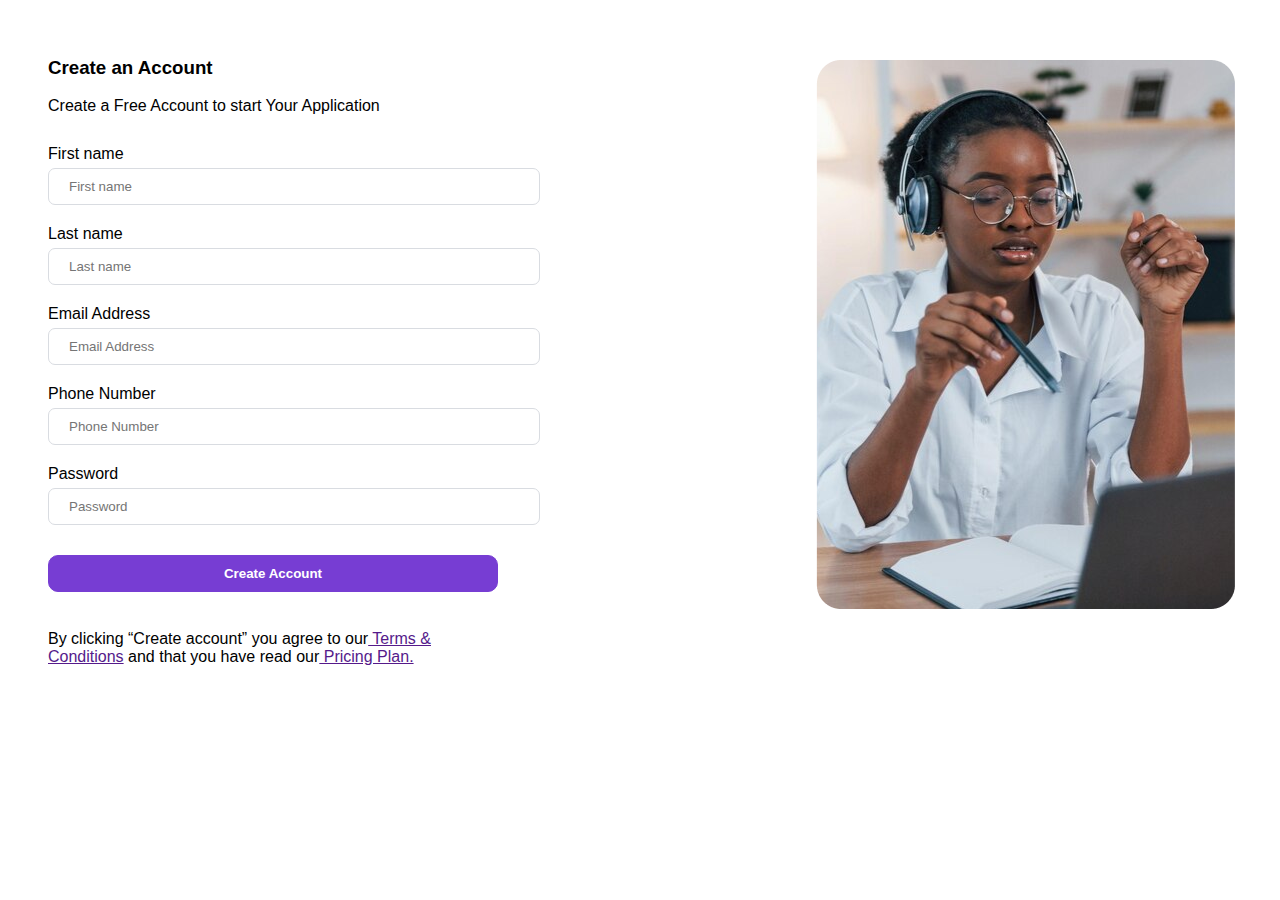
<file: FIRST-PROJECT/testing.html>
<!DOCTYPE html>
<html lang="en">
<head>
    <meta charset="UTF-8">
    <meta name="viewport" content="width=device-width, initial-scale=1.0">
    <title>Linker</title>
    <link rel="stylesheet" href="testing.css">
</head>
<body>
    <div class="formdiv">
        <div>
            <h3>Create an Account</h3>
            <p class="ptext">Create a Free Account to start Your Application</p>
        <form class="form">
            <div>
                <label for="fname">First name</label><br>
                <input type="text" id="fname" name="fname" required placeholder="First name"></div>
            <div>
                <label for="lname">Last name</label><br>
                <input type="text" id="lname" name="lname" required placeholder="Last name"></div>
            <div>
                <label for="mail">Email Address</label><br>
                <input type="text" id="mail" name="mail" required placeholder="Email Address"></div>
            <div>
                <label for="contact">Phone Number</label><br>
                <input type="text" id="contact" name="contact" required placeholder="Phone Number"></div>
            <div>
                <label for="pwd">Password</label><br>
                <input type="password" id="pwd" name="pwd" required placeholder="Password"></div>
                <button type="submit">Create Account</button><br><br>
            <div>
                By clicking “Create account” you agree to our<a href=""> Terms & Conditions</a> and that you have read our<a href=""> Pricing Plan.</a>
            </div>
        </form>
        </div>
    </div>
</body>
</html>
</file>
<file: FIRST-PROJECT/jay.css>
* {
    padding: 0;
    margin: 0;
    box-sizing: border-box;
}

.widthgh {
    width: 100%;
}

.head {
    color: #000000;
    display: flex;
    border: 1px #F1F6FF;
    background-color: #F1F6FF;
    border-width: auto;
    height: 100px;
    justify-content: space-between;
    align-items: center;
    margin-bottom: 10px;
}

.p1 {
    margin-left: 100px;
    font-size: 30px;
    font-family: Rage Italic;
    font-weight: 400;
    line-height: 37.69px;
    color: #000000;
    font-style: italic;
}

.head2 {
    color: inherit;
    display: block;
}
a:link {
    color: black;
    background-color: transparent;
    text-decoration: none;
}
a:hover {
    color: aqua;
    text-decoration: underline;
}
a:active {
    color: blueviolet;
    border-bottom: 6px red solid;
    text-decoration: none;
}

.BOOK {
    margin-right: 71px;
    color: #F20A0A;
    font-weight: 500;
}

.home {
    color: black;
    font-weight: 500;
}

.ARTISTES {
    color: black;
    font-weight: 400;
}

.music {
    color: black;
    font-weight: 400px;
}

.vid {
    color: black;
    font-weight: 400;
}

.body {
    display: flex;
    background-color: #0D0D0D;
    width: 100%;
    height: 600px;
}

.ok {   
    color: red;
}

.h1 {
    font: Recoleta alt;
    color: white;
    font-weight: 700;
    font-size: 60px;
    line-height: 72.9px;
}

.body p {
    color: white;
    font: Roboto;
    font-size: 40px;
    font-weight: 300;
    font-style: italic;
    line-height: 48.6px;
    width: 453px;
    height: 49px;
}

.body button {
    width: 300px;
    height: 70px;
    border-radius: 15px;
    text-align: center;
    background-color: white;
    color: red;
    font: Roboto;
    font-weight: 700px;
    line-height: 36.45px;
}

.body img {
}

.set {
    margin-left: 100px;
    display: flex;
    justify-content: space-between;
    align-items: center;
}

.texr {
    margin-left: 100px;
    width: 505px;
    height: 193px;
}

.pl {
    width: 505px;
    height: 70px;
    font: Roboto;
    font-weight: 400;
    font-size: 30px;
    line-height: 35.16px;
    color: black;
}

.pl2 {
    width: 436px;
    height: 104px;
    font: Roboto;
    font-weight: 300;
    font-size: 18px;
    line-height: 25.59px;
    color: black;
}
.but {
    color: white;
    width: 120px;
    height: 40px;
    background-color: black;
    text-align: center;
    margin-left: 100px;
}

.imgf {
    display: flex;
    gap: 22px;
    margin: 167px 100px 153px 91px;
}
.dfr{
    align-items: center;
    margin-right: 103px;
}

.but2 {
    color: white;
    width: 120px;
    height: 40px;
    background-color: black;
    text-align: center;
}

.kl {
    align-items: center;
    display: flex;
    justify-content: space-between;
    gap: 96px;
}

.redsa {
    width: 641px;
    height: 70px;
    font-family: Roboto;
    font-weight: 400;
    font-size: 30px;
    line-height: 35.16px;
    color: black;
}

.redsa2 {
    width: 438px;
    height: 144px;
    font: Roboto;
    font-weight: 300;
    font-size: 18px;
    line-height: 25.77px;
    color: black;
}

.br5 {
    font: roboto;
    font-weight: 300;
    font-size: 10px;
    line-height: 14.32px;
    color: black;
}

.ds {
    margin-top: 153px;
    width: 641px;
    height: 228px;
}

.bd {
    width: 100%;
    height: 100px;
    background-color: black;
}

.bd footer {
    width: 675px;
    height: 28px;
    font-family: roboto;
    font-weight: 500;
    font-size: 24px;
    line-height: 28.13px;
    color: white;
    padding-top: 36px;
    margin-bottom: 36px;
    margin-left: 382.5px;
    margin-right: 382.5px;
}

.mic {
    margin: 139.75px 96px 67.25px 100px;
}
.head2{
    display: flex;
    gap: 89px;
}
.c{ width: 90%;
    display: flex;
    align-items: center;
}
.er{
    align-content: inherit;
    margin-left: 261px;
    width: 474px;
    height: 325px;
}
.er h1{
    margin-bottom: 30px;
}
.er p{
    margin-bottom: 30px;
}
</file>
<file: FIRST-PROJECT/artist.css>
*{
    padding: 0;
    margin: 0;
    box-sizing: border-box;
}
.widthgh {
    width: 100%;
}

.head {
    color: #000000;
    display: flex;
    border: 1px #F1F6FF;
    background-color: #F1F6FF;
    border-width: auto;
    height: 100px;
    justify-content: space-between;
    align-items: center;
    margin-bottom: 10px;
}

.p1 {
    margin-left: 100px;
    font-size: 30px;
    font-family: Rage Italic;
    font-weight: 400;
    line-height: 37.69px;
    color: #000000;
    font-style: italic;
}

.head2 {
    color: inherit;
    display: block;
}

.head2 a:link {
    color: black;
    background-color: transparent;
    text-decoration: none;
}

.head2 a:hover {
    color: aqua;
    background-color: transparent;
    text-decoration: underline;
}

.head2 a:active {
    border-bottom: 6px red solid;
    text-decoration: red;
}

.BOOK {
    color: #F20A0A;
    font-weight: 500;
    margin-right: 70px;
}

.home {
    color: black;
    font-weight: 500;
    margin: 0px 102px 0px 298px;
}

.ARTISTES {
    color: black;
    font-weight: 400;
    margin-right: 69px;
}

.music {
    color: black;
    font-weight: 400;
    margin-right: 98px;
}
.vid {
    color: black;
    font-weight: 400;
    margin-right: 91px;
}
.set33{
    display: flex;
}
.set33 h4{
    line-height: 23.44px;
    font-size: 20px;
    font-weight: 500;
    font-family: roboto;
    width: 194px;
    height: 23px;
    margin-top: 73px;
    margin-left: 100px;
}
.main{
    margin: 64.5px 100px 21.5px 896px;
    position: relative;
    width: 150px;
    height: 40px;
}
.int{
    width: 150px;
    height: 40px;
    position: absolute;
    border: 1px black solid;
    border-radius: 15px;
    text-align: left;
}
.dope button{
    position:sticky;
    width: 22px;
    height: 22px;
    color: white;
    cursor: pointer;
    margin: 9px 9px 9px 120px;
}
.rty{
    display: flex;
    gap: 170px;
}
.frt{margin-bottom: 50px;
    margin-left: 100px;
}
.wer{
    display: flex;
    gap: 170px;
}
.rtd{
    display: flex;
    gap: 170px;
}
.sa{
    margin-bottom: 50px;
    margin-left: 100px;
}
.saf{
    margin-bottom: 50px;
    margin-left: 100px;
}
.wholr h4{
    width: 128px;
    height: 23px;
    font: Roboto;
    font-weight: 500;
    font-size: 20px;
    line-height: 23.44px;
    color: black;
}
.dan img{
    width: 100%;
}
.wholr{
    align-items: center;
}
</file>
<file: FIRST-PROJECT/book.css>
*{
    padding: 0;
    margin: 0;
    box-sizing: border-box;
}
.widthgh {
    width: 100%;
}

.head {
    color: #000000;
    display: flex;
    border: 1px #F1F6FF;
    background-color: #F1F6FF;
    border-width: auto;
    height: 100px;
    justify-content: space-between;
    align-items: center;
    margin-bottom: 10px;
}

.p1 {
    margin-left: 100px;
    font-size: 30px;
    font-family: Rage Italic;
    font-weight: 400;
    line-height: 37.69px;
    color: #000000;
    font-style: italic;
}

.head2 {
    color: inherit;
    display: block;
}

.head2 a:link {
    color: black;
    background-color: transparent;
    text-decoration: none;
}

.head2 a:hover {
    color: aqua;
    background-color: transparent;
    text-decoration: underline;
}

.head2 a:active {
    border-bottom: 6px red solid;
    text-decoration: red;
}

.BOOK {
    color: #F20A0A;
    font-weight: 500;
    margin-right: 70px;
}

.home {
    color: black;
    font-weight: 500;
    margin: 0px 102px 0px 298px;
}

.ARTISTES {
    color: black;
    font-weight: 400;
    margin-right: 69px;
}

.music {
    color: black;
    font-weight: 400;
    margin-right: 98px;
}

.vid {
    color: black;
    font-weight: 400;
    margin-right: 91px;
}
.tgf{
    width: 100%;
    height: 472px;
    background-image: url(/FIRST-PROJECT/img/Rectangle\ 682.png);
    margin-top: 47.5px;
    text-align: center;
}
.tgf h1{
    text-align: center;
    color: white;
    width: 669px;
    height: 58.05px;
    font-weight: 700;
    font-size: 51.96px;
    line-height:63.14px;
    padding-top: 176.82px;
    margin-left: auto;
    margin-right: auto;
}
.wf{
    width: 520px;
    height: 745px;
    border-radius: 30px;
    border: 1px white solid;
}
.wf label{
    font-family: roboto;
    display: block;
    font-weight: 400;
    font-size: 20px;
    line-height: 23.44px;
    margin-bottom: 10px;
}
#date{
    display: block;
}
.wf input{
    width: 350px;
    height: 44px;
    border: 1px black solid;
    border-radius: 8px;
    border-radius: 8px;
    align-content: center;
    padding-left: 20.58px;
}
.wf button{
    width: 239px;
    height: 70px;
    margin: 51px 172.5px 70px 108.5px;
    background-color: red;
    color: white;
    font-weight: 700;
    font-size: 25px;
    line-height: 30.38px;
    border-radius: 15px;
}
.frtr{
    margin: 49px 117px 30px 53px;
}
.yu{
    margin: 30px 117px 30px 53px;
}
.yh{
    margin: 30px 117px 30px 53px;
}
.hrf{
    margin: 30px 117px 32.5px 53px;
}
.dat{
    margin: 32.5px 117px 51px 53px;
}
.gf{
    margin: 114.5px 100px 203px 100px;
}
.gf h3{
    width: 265px;
    height: 30px;
    font-weight: 400;
    font-size: 26px;
    line-height: 30.47px;
    text-align: center;
    color: black;
    margin-bottom: 20px;
}
.last{
    display: flex;
    justify-content: space-between;
    align-content: center;
}
span{
    display: block;
}
.vsd{
    position: relative;
    margin-bottom: 203px;
}
.vsd .dfs{
    background-color: #0c0b0b;
    width: 720px;
    height: 200px;
    position: absolute;
    color: white;
    bottom: 4.9px;
    border: 2px #222222E5 solid;
    text-align: center;
    font-weight: 500;
    font-size: 20px;
    line-height: 23.44px;
    opacity: 0.8;
    align-content: center;
}
.dfs h4{
    font-family: rage italic;
    font-weight: 400;
    font-size: 50px;
    line-height: 62.82px;
    font-style: italic;
}
.dfs p{
    font-family: system-ui, -apple-system, BlinkMacSystemFont, 'Segoe UI', Roboto, Oxygen, Ubuntu, Cantarell, 'Open Sans', 'Helvetica Neue', sans-serif;
    font-weight: 400;
    font-size: 26px;
    line-height: 30.47px;
}
</file>
<file: FIRST-PROJECT/brianna.css>
*{
    padding: 0;
    margin: 0;
    box-sizing: border-box;
}
.widthgh {
    width: 100%;
}

.head {
    color: #000000;
    display: flex;
    border: 1px #F1F6FF;
    background-color: #F1F6FF;
    border-width: auto;
    height: 100px;
    justify-content: space-between;
    align-items: center;
    margin-bottom: 10px;
}

.p1 {
    margin-left: 100px;
    font-size: 30px;
    font-family: Rage Italic;
    font-weight: 400;
    line-height: 37.69px;
    color: #000000;
    font-style: italic;
}

.head2 {
    color: inherit;
    display: block;
}

.head2 a:link {
    color: black;
    background-color: transparent;
    text-decoration: none;
}

.head2 a:hover {
    color: aqua;
    background-color: transparent;
    text-decoration: underline;
}

.head2 a:active {
    border-bottom: 6px red solid;
    text-decoration: red;
}

.BOOK {
    color: #F20A0A;
    font-weight: 500;
    margin-right: 70px;
}

.home {
    color: black;
    font-weight: 500;
    margin: 0px 102px 0px 298px;
}

.ARTISTES {
    color: black;
    font-weight: 400;
    margin-right: 69px;
}

.music {
    color: black;
    font-weight: 400;
    margin-right: 98px;
}
.vid {
    color: black;
    font-weight: 400;
    margin-right: 91px;
}
.xc{
    align-items: cent;
    position: relative;
    height: 700px;
    margin-top: 74px;
}
.xc img{
    width: 100%;
}
.xc button{
    top: 564.5px;
    left: 553px;
    right: 495px;
    position: absolute;
    background-color:white;
    width: 450px;
    height: 100px;
    font-family: system-ui, -apple-system, BlinkMacSystemFont, 'Segoe UI', Roboto, Oxygen, Ubuntu, Cantarell, 'Open Sans', 'Helvetica Neue', sans-serif;
    font-weight: 700;
    font-size: 50px;
    line-height: 58.59px;
}
span{
    text-align: left;
    display: block;
}
.story{
    margin: auto;
    width: 70%;
    text-align: left;
    margin-top: 74px;
    height: 1159px;
    font-family: system-ui, -apple-system, BlinkMacSystemFont, 'Segoe UI', Roboto, Oxygen, Ubuntu, Cantarell, 'Open Sans', 'Helvetica Neue', sans-serif;
    font-size: 26px;
    font-weight: 400;
    line-height: 39px;
}
.xz{
    width: 100%;
    margin-top: 50px;
}
.xz img{
    width: 100%;
}
</file>
<file: FIRST-PROJECT/music.css>
*{
    padding: 0;
    margin: 0;
    box-sizing: border-box;
}
.widthgh {
    width: 100%;
}

.head {
    color: #000000;
    display: flex;
    border: 1px #F1F6FF;
    background-color: #F1F6FF;
    border-width: auto;
    height: 100px;
    justify-content: space-between;
    align-items: center;
    margin-bottom: 10px;
}

.p1 {
    margin-left: 100px;
    font-size: 30px;
    font-family: Rage Italic;
    font-weight: 400;
    line-height: 37.69px;
    color: #000000;
    font-style: italic;
}

.head2 {
    color: inherit;
    display: block;
}

.head2 a:link {
    color: black;
    background-color: transparent;
    text-decoration: none;
}

.head2 a:hover {
    color: aqua;
    background-color: transparent;
    text-decoration: underline;
}

.head2 a:active {
    border-bottom: 6px red solid;
    text-decoration: red;
}

.BOOK {
    color: #F20A0A;
    font-weight: 500;
    margin-right: 70px;
}

.home {
    color: black;
    font-weight: 500;
    margin: 0px 102px 0px 298px;
}

.ARTISTES {
    color: black;
    font-weight: 400;
    margin-right: 69px;
}

.music {
    color: black;
    font-weight: 400;
    margin-right: 98px;
}

.vid {
    color: black;
    font-weight: 400;
    margin-right: 91px;
}
.df{
    align-items: center;
    width: 1020px;
    height: 42px;
    display: flex;
    justify-content: space-between;
    margin-left: 210px;
    border-bottom: 6px red solid;
    margin-top: 69px;
}
.derd{
    margin-top: 50px;
    margin-bottom: 50px;
    display: flex;
    gap: 120px;
}
.frc{
    margin-bottom: 50px;
    display: flex;
    gap: 120px;
}
.xz{
    margin-bottom: 50px;
    display: flex;
    gap: 120px;
}
.rg{
    margin-bottom: 50px;
    display: flex;
    gap: 120px;
}
.ddd{
    margin-left: 210px;
    margin-right: 210px;
}
.yui{
    position: relative;
}
.kbs{
    background-color: #0c0b0b;
    width: 450px;
    height: 70px;
    position: absolute;
    color: white;
    bottom: -1px;
    border: 2px #222222E5 solid;
    text-align: center;
    font-weight: 500;
    font-size: 20px;
    line-height: 23.44px;
    opacity: 0.9;
    align-content: center;
}
.cuv{
    position: relative;
}
.cuv p{
    background-color: #0c0b0b;
    width: 450px;
    height: 70px;
    position: absolute;
    color: white;
    bottom: -1px;
    border: 2px #222222E5 solid;
    text-align: center;
    font-weight: 500;
    font-size: 20px;
    line-height: 23.44px;
    opacity: 0.9;
    align-content: center;
}
.frc3{
    position: relative;
}
.frc3 p{
    background-color: #0c0b0b;
    width: 450px;
    height: 70px;
    position: absolute;
    color: white;
    bottom: -1px;
    border: 2px #222222E5 solid;
    text-align: center;
    font-weight: 500;
    font-size: 20px;
    line-height: 23.44px;
    opacity: 0.9;
    align-content: center;
}
.dr{
    position: relative;
}
.dr p{
    background-color: #0c0b0b;
    width: 450px;
    height: 70px;
    position: absolute;
    color: white;
    bottom: -1px;
    border: 2px #222222E5 solid;
    text-align: center;
    font-weight: 500;
    font-size: 20px;
    line-height: 23.44px;
    opacity: 0.9;
    align-content: center;
}
.dg{
    position: relative;
}
.dg p{
    background-color: #0c0b0b;
    width: 450px;
    height: 70px;
    position: absolute;
    color: white;
    bottom: -1px;
    border: 2px #222222E5 solid;
    text-align: center;
    font-weight: 500;
    font-size: 20px;
    line-height: 23.44px;
    opacity: 0.9;
    align-content: center;
}
.dm{
    position: relative;
}
.dm p{
    background-color: #0c0b0b;
    width: 450px;
    height: 70px;
    position: absolute;
    color: white;
    bottom: -1px;
    border: 2px #222222E5 solid;
    text-align: center;
    font-weight: 500;
    font-size: 20px;
    line-height: 23.44px;
    opacity: 0.9;
    align-content: center;
}
.rg1{
    position: relative;
}
.rg1 p{
    background-color: #0c0b0b;
    width: 450px;
    height: 70px;
    position: absolute;
    color: white;
    bottom: -1px;
    border: 2px #222222E5 solid;
    text-align: center;
    font-weight: 500;
    font-size: 20px;
    line-height: 23.44px;
    opacity: 0.9;
    align-content: center;
}
.rg2{
    position: relative;
}
.rg2 p{
    background-color: #0c0b0b;
    width: 450px;
    height: 70px;
    position: absolute;
    color: white;
    bottom: -1px;
    border: 2px #222222E5 solid;
    text-align: center;
    font-weight: 500;
    font-size: 20px;
    line-height: 23.44px;
    opacity: 0.9;
    align-content: center;
}
</file>
<file: FIRST-PROJECT/pratice.css>
*{
    padding: 0;
    margin: 0;
    box-sizing: border-box;
}
body{
    background-color: #020812;
}
.logo{
    display: block;
    margin:84px auto 16px auto;
}
h1{font-family: Georgia, 'Times New Roman', Times, serif;
    margin: 16px auto 16px auto;
    text-align: center;
    background-image: linear-gradient(90.08deg, #E54130 4.18%, rgba(117, 58, 223, 0.8) 99.01%);
    background-clip:text;
    color: transparent;
}
.pCL{
    font-family: Arial, Helvetica, sans-serif;
    color: #B1B7E9;
    text-align:center;
    margin: 16px auto 40px auto;
}
.info{
    display:flex;
    width: 720px;
    height:72px;
    gap:16px;
    color: #E54130;
    margin: 40px auto 108px auto;
}
input{
    border: 2px;
    border-radius:8px;
    height: 72px;
    width: 564px;
    text-align: center;
}
button{
    border: 2px #E54130;
    border-radius:  9px;
    height: 72px;
    width: 140px;
    text-align: center;
}
.rise{
    display: flex;
    margin: 108px auto 0px auto;
    gap: 38px;
    border: 0.1px rgb(202, 17, 17) solid; 
    border-radius: 16px;
    align-items: center;
    width:720px;
    padding: 16px;
}
.pat{
    display: flex;
    justify-content: space-between;
    width: 212px;
}
.rise p{
    width: 438px;
    font-size: 18px;
    color: #B1B7E9;
}
.frss{
    display: flex;
    margin-top: 24px;
}
.PHP{
    font-size: 18px;
    color: #FFFFFF;
    margin:auto 165px 40px 60px;
}
.imga{
    margin: auto 40px 40px 320px;
}
</file>
<file: FIRST-PROJECT/index.css>
.parent{
    display: flex;
    justify-content: space-between;
}
.parent li{
    font-size: 24px;
    color: brown;
    text-decoration: none;
}
</file>
<file: FIRST-PROJECT/testing.css>
body{
    background: url("/FIRST-PROJECT/img/back.png") no-repeat right;
}
.formdiv{
    width: 450px;
    border-radius: 10px;
    /* margin: 40px auto; */
    padding: 30px 40px;
    display: block;
    font-family: sans-serif;
}
.form{
    margin-top: 30px;
}
.h3{
    margin-top: 20px;
    margin-bottom: 10px;
}
.ptext{
    margin: 0px 0px 10px;
}
.formdiv label{
    max-width: 100%;
    margin-bottom: 5px;
}
.formdiv input{
    border: 1px solid #d9dce1;
    border-radius: 7px;
    color: #787676;
    margin: 5px 0 20px;
    padding: 10px 20px;
    width: 100%;
}
.formdiv button{
    background: #773dd3;
    border: 1px solid #773dd3;
    border-radius: 10px;
    color: #fff;
    font-weight: 600;
    margin: 10px 0 20px;
    padding: 10px 0;
    text-align: center;
    width: 100%;
}
</file>
